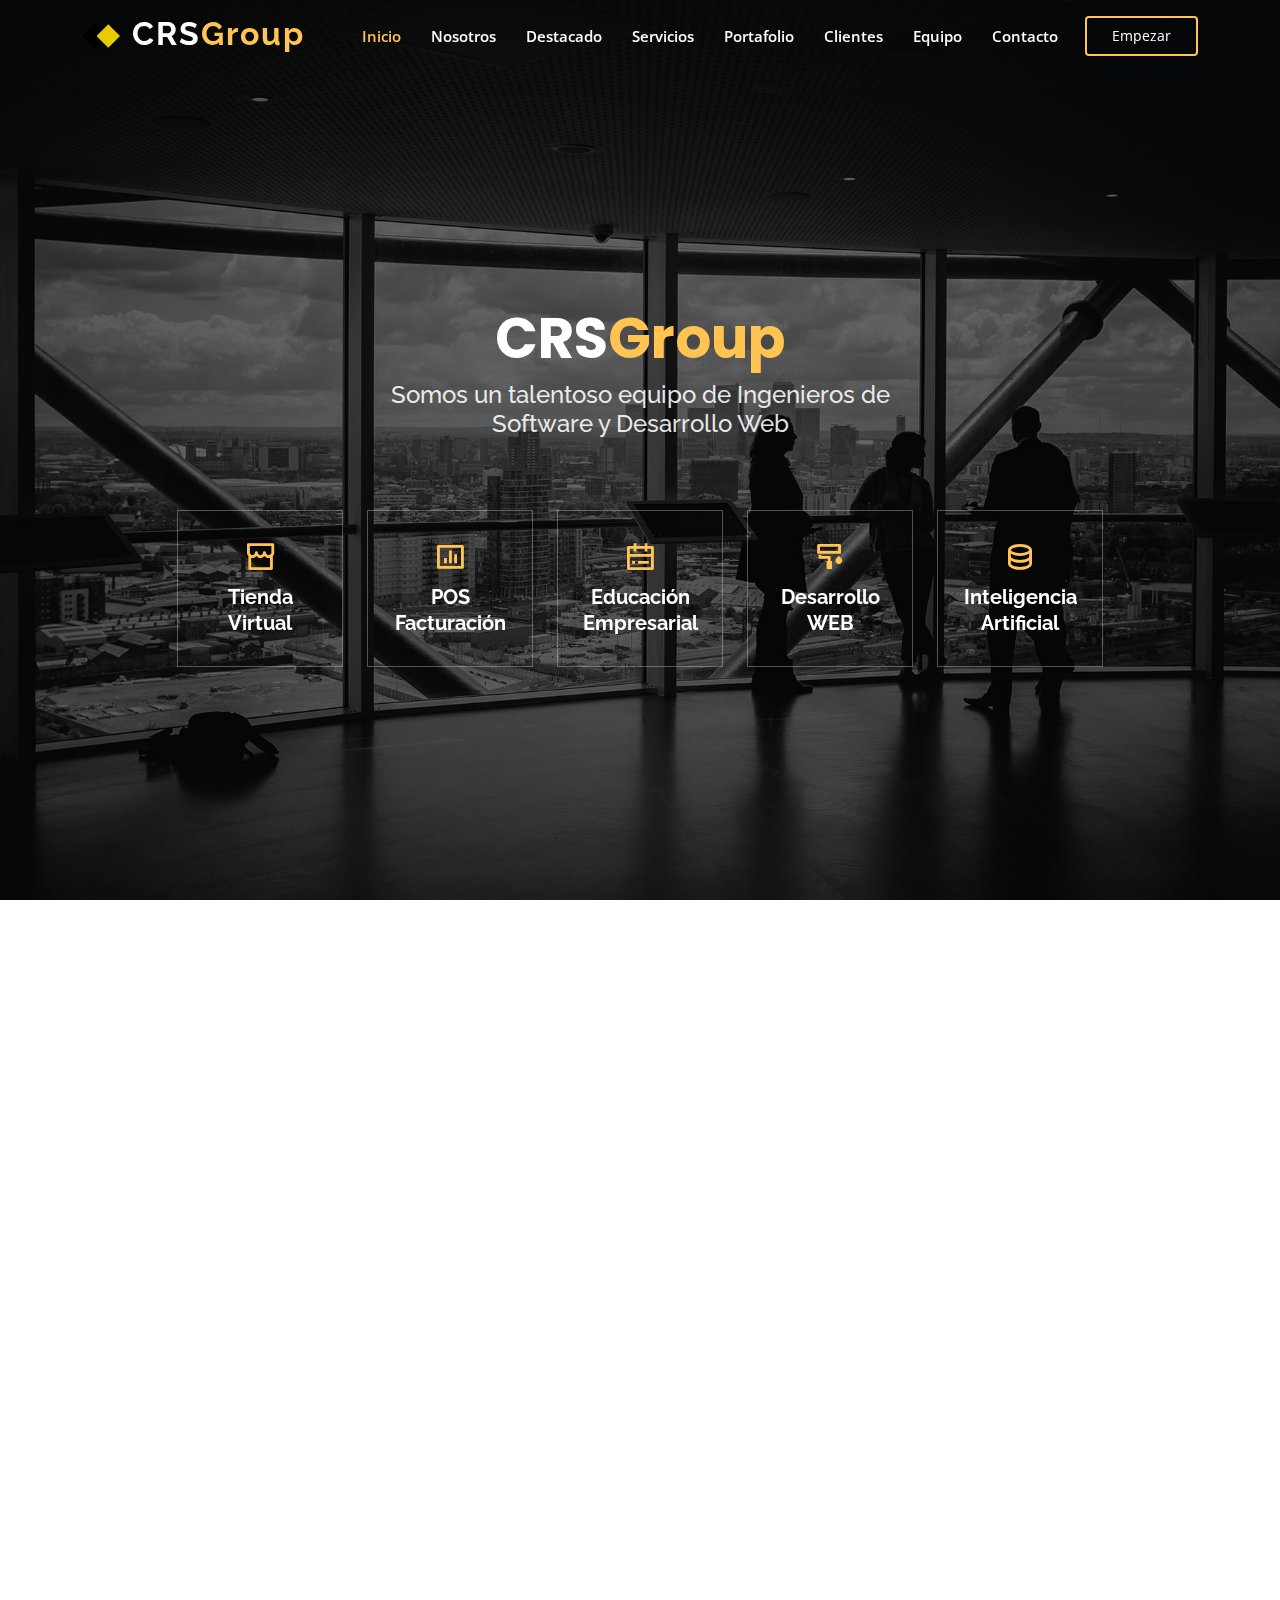
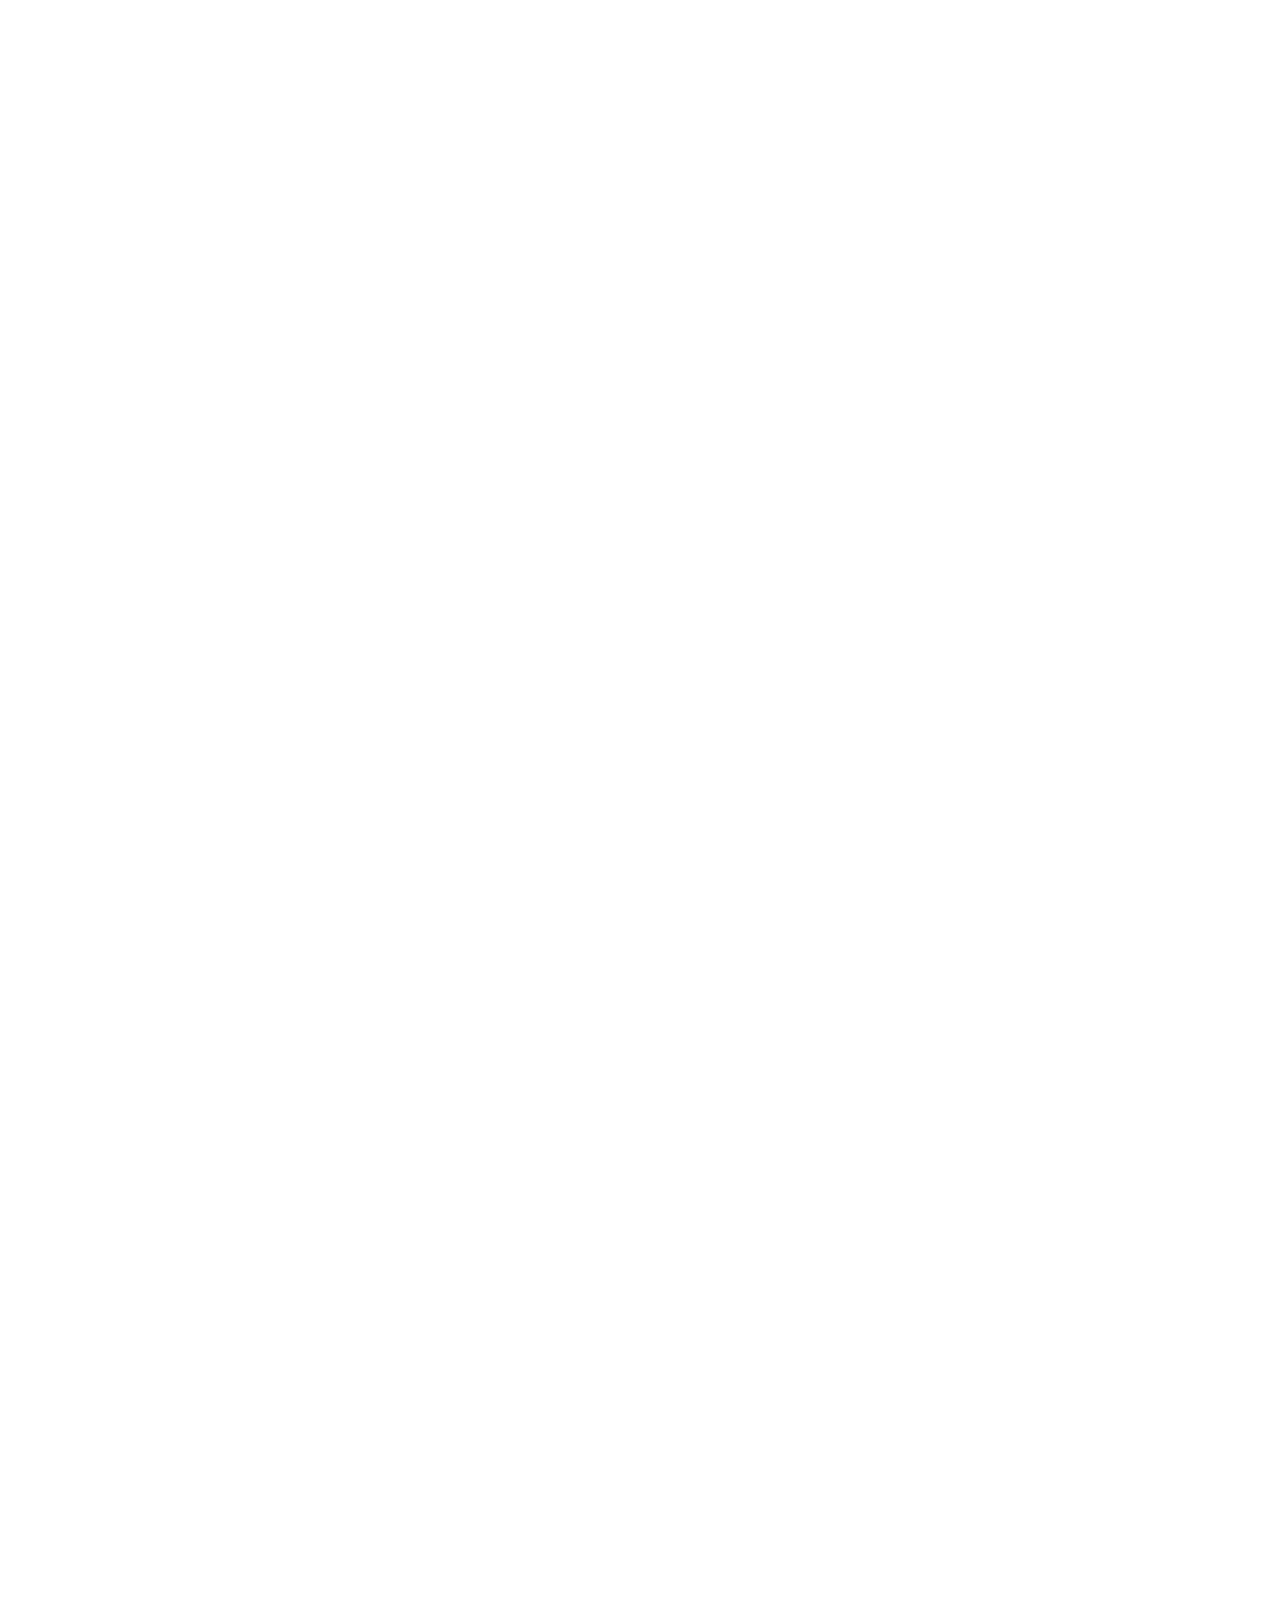
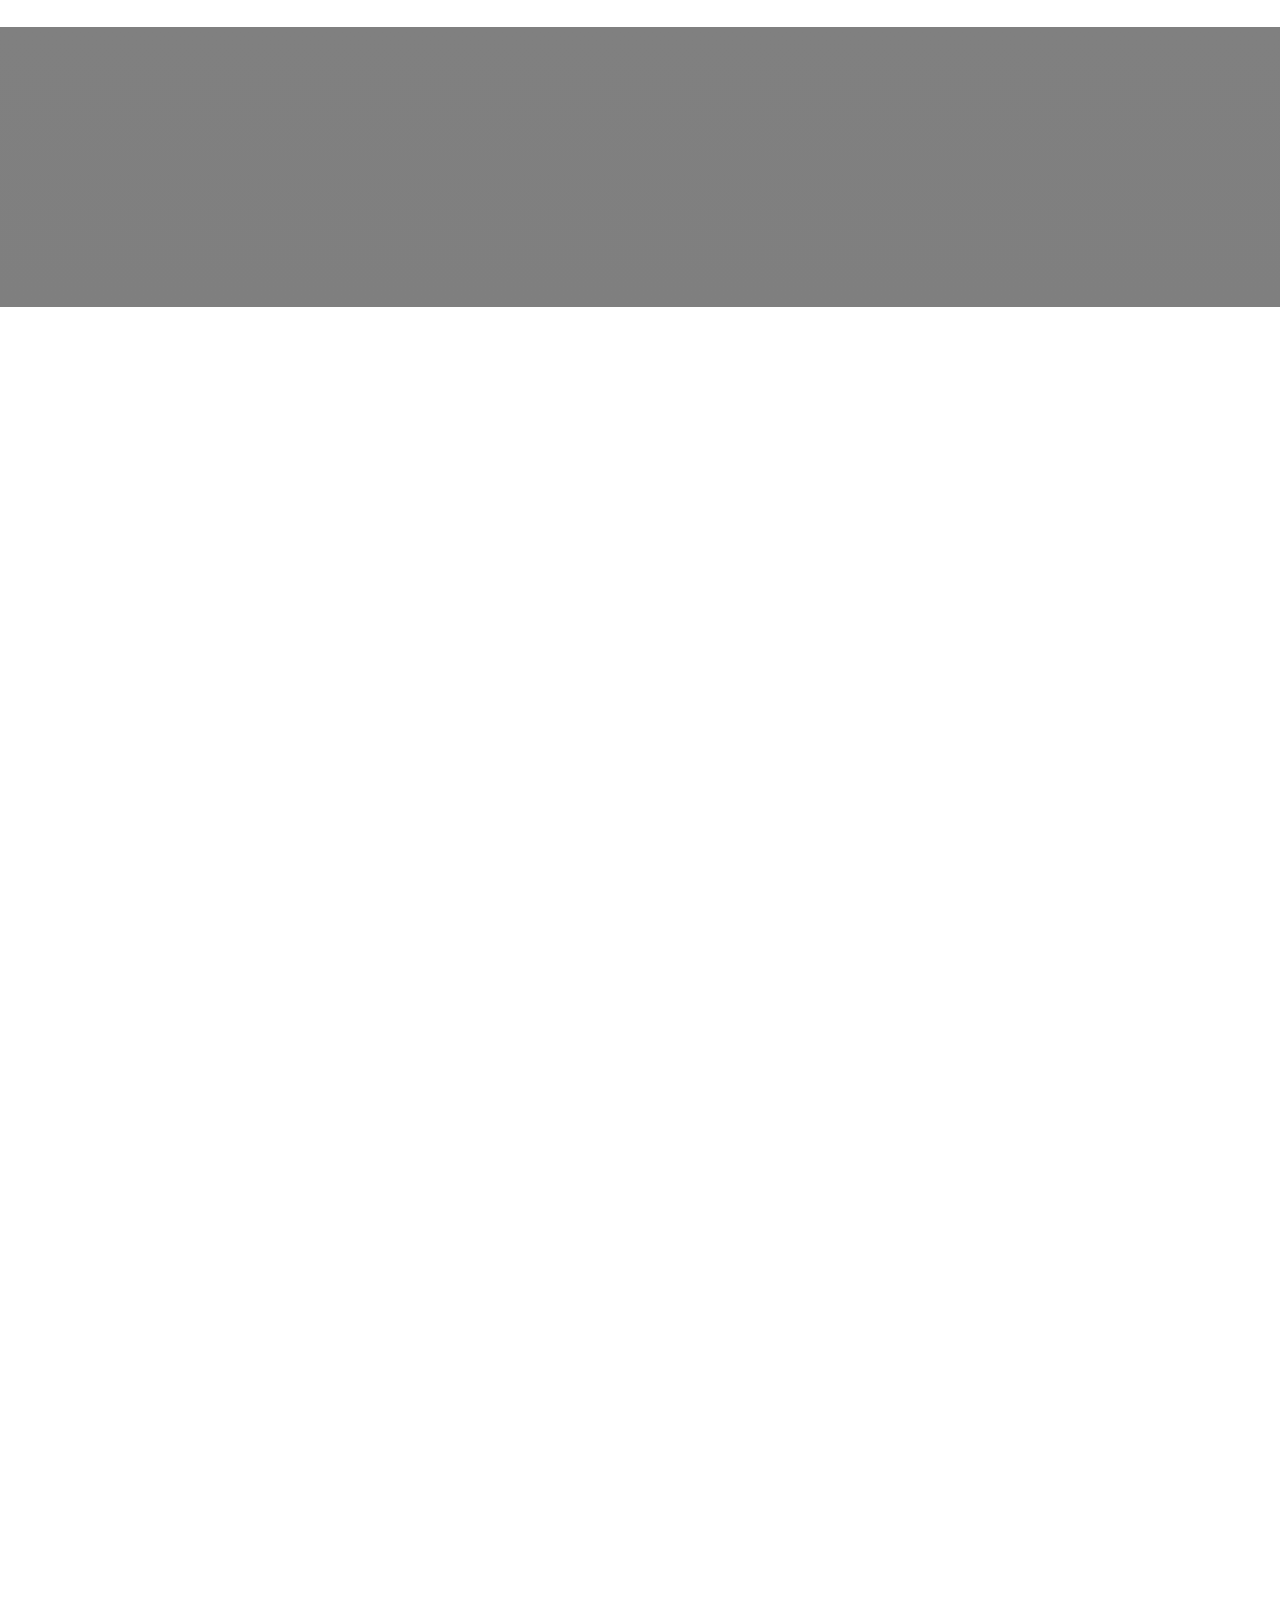
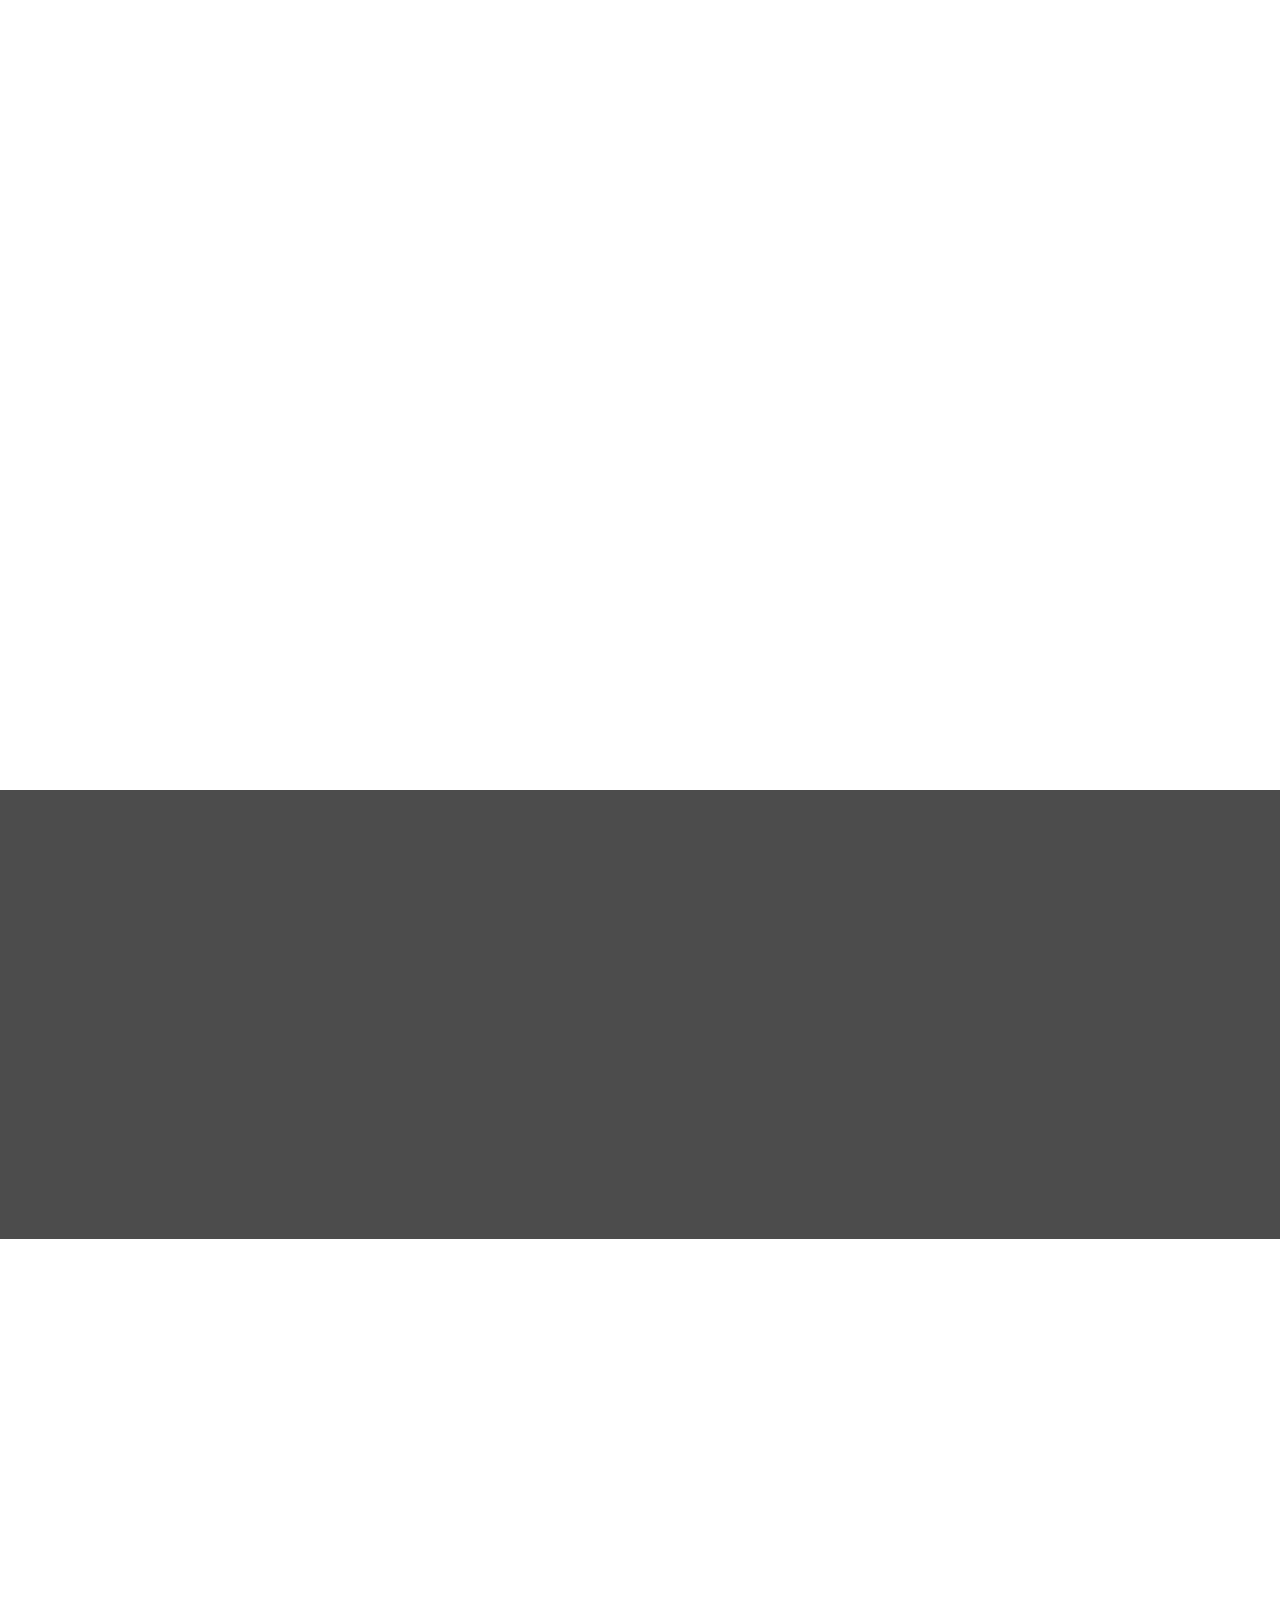
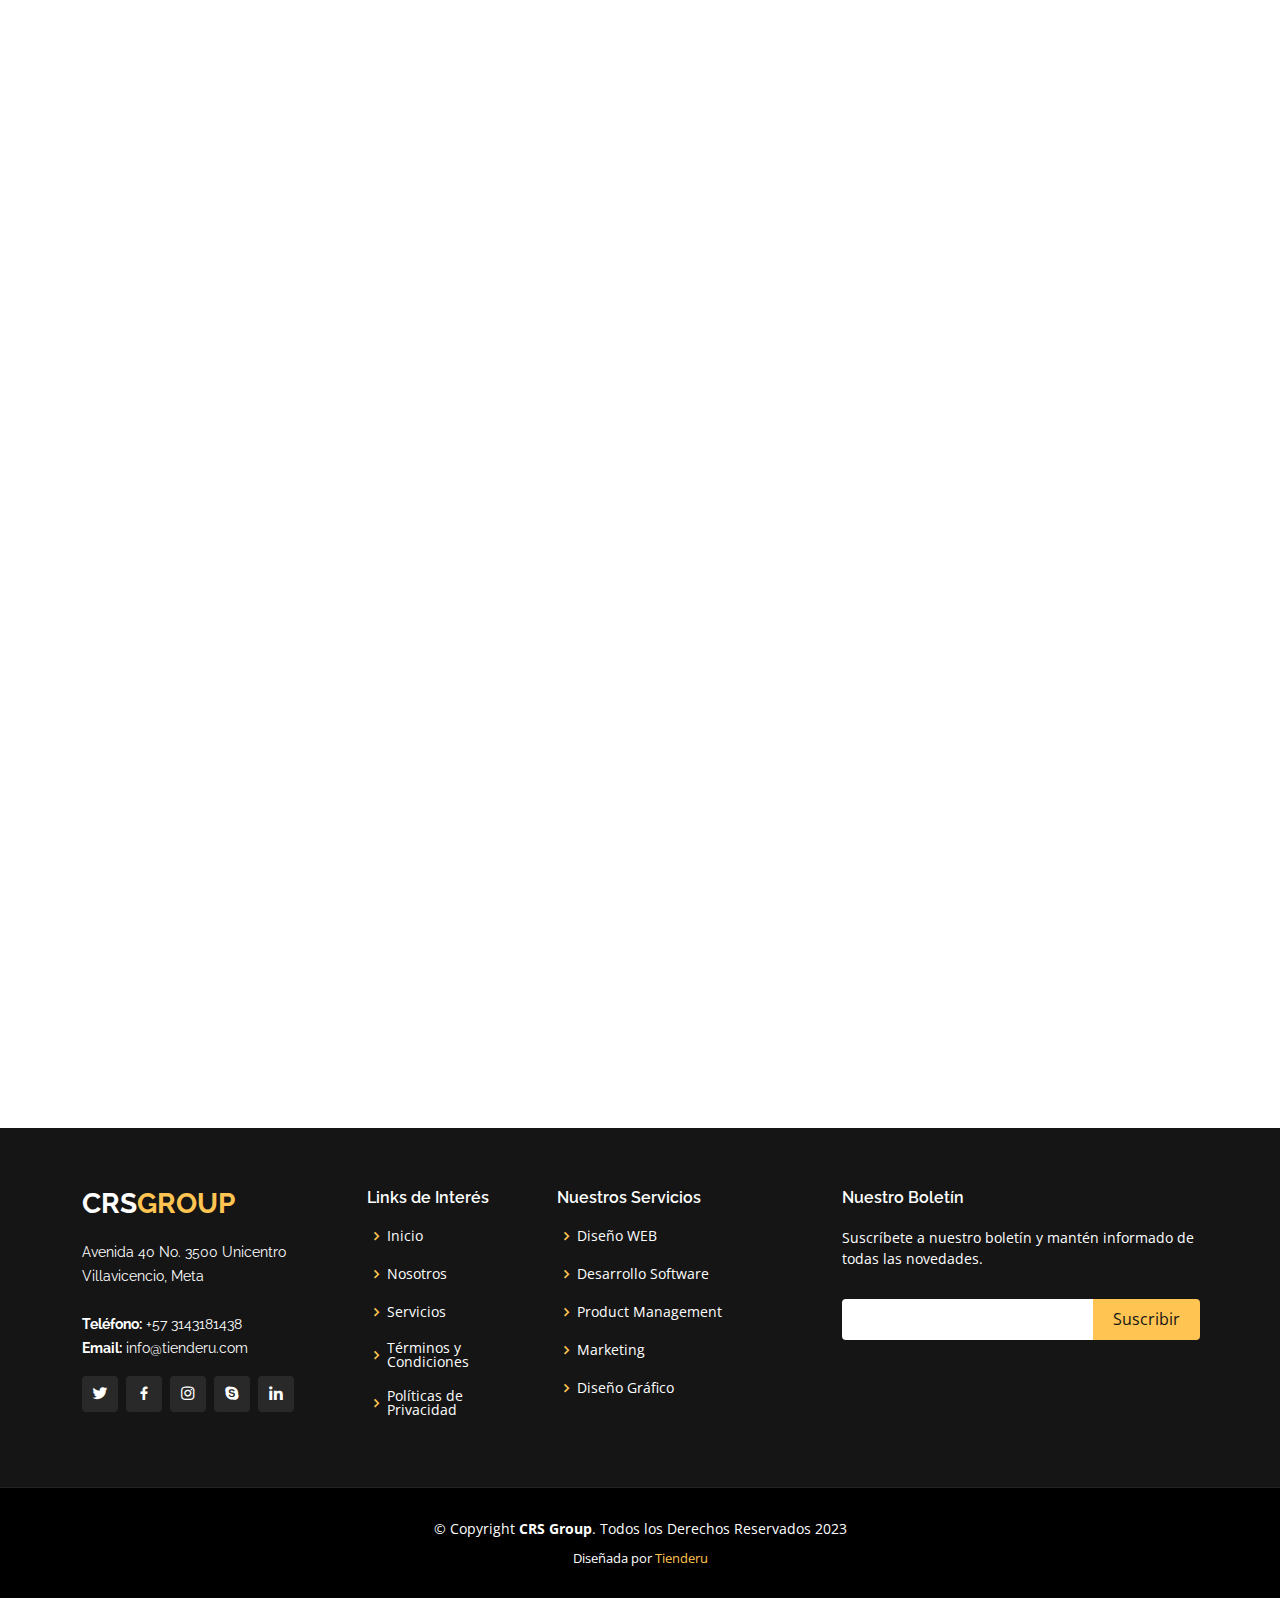
<file: index.html>
<!DOCTYPE html>
<html lang="es">

<head>
  <meta charset="utf-8">
  <meta content="width=device-width, initial-scale=1.0" name="viewport">

  <title>CRS Group - Inicio</title>
  <meta content="" name="description">
  <meta content="" name="keywords">

  <!-- Favicons -->
  <link href="assets/img/faviconCrs.png" rel="icon">
  <link href="assets/img/apple-touch-icon.png" rel="apple-touch-icon">

  <!-- Google Fonts -->
  <link href="https://fonts.googleapis.com/css?family=Open+Sans:300,300i,400,400i,600,600i,700,700i|Raleway:300,300i,400,400i,500,500i,600,600i,700,700i|Poppins:300,300i,400,400i,500,500i,600,600i,700,700i" rel="stylesheet">

  <!-- Vendor CSS Files -->
  <link href="assets/vendor/aos/aos.css" rel="stylesheet">
  <link href="assets/vendor/bootstrap/css/bootstrap.min.css" rel="stylesheet">
  <link href="assets/vendor/bootstrap-icons/bootstrap-icons.css" rel="stylesheet">
  <link href="assets/vendor/boxicons/css/boxicons.min.css" rel="stylesheet">
  <link href="assets/vendor/glightbox/css/glightbox.min.css" rel="stylesheet">
  <link href="assets/vendor/remixicon/remixicon.css" rel="stylesheet">
  <link href="assets/vendor/swiper/swiper-bundle.min.css" rel="stylesheet">

  <!-- Template Main CSS File -->
  <link href="assets/css/style.css" rel="stylesheet">

  <!-- =======================================================
  * Template Name: Gp
  * Updated: Sep 18 2023 with Bootstrap v5.3.2
  * Template URL: https://bootstrapmade.com/gp-free-multipurpose-html-bootstrap-template/
  * Author: BootstrapMade.com
  * License: https://bootstrapmade.com/license/

  ======================================================== -->
</head>

<body>

  <!-- ======= Header ======= -->
  <header id="header" class="fixed-top ">
    <div class="container d-flex align-items-center justify-content-lg-between">

      
      <!-- Uncomment below if you prefer to use an image logo -->
	   <h1 class="logo me-auto me-lg-0"><a href="index.html"><img src="assets/img/faviconCrs.png" alt="" class="img-fluid"> CRS<span class="group">Group</span></a></h1>	
      <nav id="navbar" class="navbar order-last order-lg-0">
        <ul>
          <li><a class="nav-link scrollto active" href="#hero">Inicio</a></li>
          
          
          
          <li><a class="nav-link scrollto" href="#about">Nosotros</a></li>
          <li><a class="nav-link scrollto" href="#features">Destacado</a></li>
          <li><a class="nav-link scrollto" href="#services">Servicios</a></li>
          <li><a class="nav-link scrollto " href="#portfolio">Portafolio</a></li>
          <li><a class="nav-link scrollto" href="#counts">Clientes</a></li>
		  <li><a class="nav-link scrollto" href="#team">Equipo</a></li>

          
          
          <!-- <li class="dropdown"><a href="#about" ><span>Nosotros</span> <i class="bi bi-chevron-down"></i></a>
            <ul>
              <li><a href="#counts">Clientes</a></li>
              <li class="dropdown"><a href="#counts"><span>Proyectos</span> <i class="bi bi-chevron-right"></i></a>
                <ul>
                  <li><a href="#">Proyecto 1</a></li>
                  <li><a href="#">Proyecto 2</a></li>
                  <li><a href="#">Proyecto 3</a></li>
                  <li><a href="#">Proyecto 4</a></li>
                  <li><a href="#">Proyecto 5</a></li>
                </ul>
              </li>
              <li><a href="#counts">Experiencia</a></li>
              <li><a href="#counts">Premios</a></li>
              
            </ul>
          </li> -->
          
          <li><a class="nav-link scrollto" href="#contact">Contacto</a></li>
        </ul>
        <i class="bi bi-list mobile-nav-toggle"></i>
      </nav><!-- .navbar -->

      <a href="#about" class="get-started-btn scrollto">Empezar</a>

    </div>
  </header><!-- End Header -->

  <!-- ======= Hero Section ======= -->
  <section id="hero" class="d-flex align-items-center justify-content-center">
    <div class="container" data-aos="fade-up">

      <div class="row justify-content-center" data-aos="fade-up" data-aos-delay="150">
        <div class="col-xl-6 col-lg-8">
          <h1>CRS<span>Group</span></h1>
          <h2>Somos un talentoso equipo de Ingenieros de Software y Desarrollo Web</h2>
        </div>
      </div>

      <div class="row gy-4 mt-5 justify-content-center" data-aos="zoom-in" data-aos-delay="250">
        <div class="col-xl-2 col-md-4">
          <div class="icon-box">
            <i class="ri-store-line"></i>
            <h3><a href="https://tienderu.com" target= "_blank">Tienda Virtual</a></h3>            
          </div>
        </div>
        <div class="col-xl-2 col-md-4">
          <div class="icon-box">
            <i class="ri-bar-chart-box-line"></i>
            <h3><a href="https://pos.tienderu.com/login" target= "_blank">POS Facturación</a></h3>
          </div>
        </div>
        <div class="col-xl-2 col-md-4">
          <div class="icon-box">
            <i class="ri-calendar-todo-line"></i>
            <h3><a href="https://educol.co/" target= "_blank">Educación Empresarial</a></h3>
          </div>
        </div>
        <div class="col-xl-2 col-md-4">
          <div class="icon-box">
            <i class="ri-paint-brush-line"></i>
            <h3><a href="#" taget= "_blank">Desarrollo WEB</a></h3>
          </div>
        </div>
        <div class="col-xl-2 col-md-4">
          <div class="icon-box">
            <i class="ri-database-2-line"></i>
            <h3><a href="https://bot.educol.club/app/login" target= "_blank">Inteligencia Artificial</a></h3>
          </div>
        </div>
      </div>

    </div>
  </section><!-- End Hero -->

  <main id="main">

    <!-- ======= About Section ======= -->
    <section id="about" class="about">
      <div class="container" data-aos="fade-up">

        <div class="row">
          <div class="col-lg-6 order-1 order-lg-2" data-aos="fade-left" data-aos-delay="100">
            <img src="assets/img/about.jpg" class="img-fluid" alt="">
          </div>
          <div class="col-lg-6 pt-4 pt-lg-0 order-2 order-lg-1 content" data-aos="fade-right" data-aos-delay="100">
            <h3>El Poder de la Innovación y la Excelencia de CRS, hacia el éxito sostenible.</h3>
            <p class="fst-italic">
              En Grupo CRS, creamos soluciones, creamos resultados que impulsan el crecimiento de tu negocio.
            </p>
            <ul>
              <li><i class="ri-check-double-line"></i>Tecnología de Vanguardia: Ofrecemos soluciones tecnológicas de primera clase.</li>
              <li><i class="ri-check-double-line"></i> Educación Transformadora: Creemos en el poder del conocimiento.</li>
              <li><i class="ri-check-double-line"></i> Gestión de Datos Confiable: Tus datos son uno de tus activos más valiosos.</li>
            </ul>
            <p>
             En Grupo CRS, te ayudamos a alcanzar tus objetivos, te ayudamos a superarlos.
            </p>
          </div>
        </div>

      </div>
    </section><!-- End About Section -->

    <!-- ======= Clients Section ======= -->
    <section id="clients" class="clients">
      <div class="container" data-aos="zoom-in">

        <div class="clients-slider swiper">
          <div class="swiper-wrapper align-items-center">
            <div class="swiper-slide"><img src="assets/img/clients/client-1.png" class="img-fluid" alt=""></div>
            <div class="swiper-slide"><img src="assets/img/clients/client-2.png" class="img-fluid" alt=""></div>
            <div class="swiper-slide"><img src="assets/img/clients/client-3.png" class="img-fluid" alt=""></div>
            <div class="swiper-slide"><img src="assets/img/clients/client-4.png" class="img-fluid" alt=""></div>
            <div class="swiper-slide"><img src="assets/img/clients/client-5.png" class="img-fluid" alt=""></div>
            <div class="swiper-slide"><img src="assets/img/clients/client-6.png" class="img-fluid" alt=""></div>
            <div class="swiper-slide"><img src="assets/img/clients/client-7.png" class="img-fluid" alt=""></div>
            <div class="swiper-slide"><img src="assets/img/clients/client-8.png" class="img-fluid" alt=""></div>
          </div>
          <div class="swiper-pagination"></div>
        </div>

      </div>
    </section><!-- End Clients Section -->

    <!-- ======= Features Section ======= -->
    <section id="features" class="features">
      <div class="container" data-aos="fade-up">

        <div class="row">
          <div class="image col-lg-6" style='background-image: url("assets/img/features.jpg");' data-aos="fade-right"></div>
          <div class="col-lg-6" data-aos="fade-left" data-aos-delay="100">
            <div class="icon-box mt-5 mt-lg-0" data-aos="zoom-in" data-aos-delay="150">
              <i class="bx bx-receipt"></i>
              <h4>Venta de Productos en Línea</h4>
              <p>Descubre una amplia gama de productos de calidad, desde electrónica hasta moda, disponibles para comprar en línea con facilidad y comodidad.</p>
            </div>
            <div class="icon-box mt-5" data-aos="zoom-in" data-aos-delay="150">
              <i class="bx bx-cube-alt"></i>
              <h4>Asesoramiento y Soporte al Cliente</h4>
              <p>Nuestro equipo de expertos está siempre disponible para proporcionar asesoramiento y soporte personalizado, para que tengas una experiencia sin problemas con nuestros servicios.</p>
            </div>
            <div class="icon-box mt-5" data-aos="zoom-in" data-aos-delay="150">
              <i class="bx bx-images"></i>
              <h4>Desarrollo Web Personalizado</h4>
              <p>Obtén un sitio web a medida para tu negocio con nuestras soluciones de desarrollo web personalizado, diseñadas para impulsar tu presencia en línea.</p>
            </div>
            <div class="icon-box mt-5" data-aos="zoom-in" data-aos-delay="150">
              <i class="bx bx-shield"></i>
              <h4>Compra Segura en Línea</h4>
              <p>Implementamos medidas de seguridad de vanguardia para garantizar transacciones seguras y proteger tu información personal.</p>
            </div>
          </div>
        </div>

      </div>
    </section><!-- End Features Section -->

    <!-- ======= Services Section ======= -->
    <section id="services" class="services">
      <div class="container" data-aos="fade-up">

        <div class="section-title">
          <h2>Servicios</h2>
          <p>Nuestros Servicios</p>
        </div>

        <div class="row">
          <div class="col-lg-4 col-md-6 d-flex align-items-stretch" data-aos="zoom-in" data-aos-delay="100">
            <div class="icon-box">
              <div class="icon"><i class="bx bxl-dribbble"></i></div>
              <h4><a href="">Apps Móviles</a></h4>
              <p>Creación de aplicaciones móviles personalizadas para impulsar la presencia de tu negocio en dispositivos móviles.</p>
            </div>
          </div>

          <div class="col-lg-4 col-md-6 d-flex align-items-stretch mt-4 mt-md-0" data-aos="zoom-in" data-aos-delay="200">
            <div class="icon-box">
              <div class="icon"><i class="bx bx-file"></i></div>
              <h4><a href="">Análisis de Datos</a></h4>
              <p>Interpretación y análisis de datos para tomar decisiones informadas y estratégicas en tu negocio.</p>
            </div>
          </div>

          <div class="col-lg-4 col-md-6 d-flex align-items-stretch mt-4 mt-lg-0" data-aos="zoom-in" data-aos-delay="300">
            <div class="icon-box">
              <div class="icon"><i class="bx bx-tachometer"></i></div>
              <h4><a href="">Optimización SEO</a></h4>
              <p>Mejora de la visibilidad de tu sitio web en los motores de búsqueda para atraer más tráfico orgánico.</p>
            </div>
          </div>

          <div class="col-lg-4 col-md-6 d-flex align-items-stretch mt-4" data-aos="zoom-in" data-aos-delay="100">
            <div class="icon-box">
              <div class="icon"><i class="bx bx-world"></i></div>
              <h4><a href="">Redes Sociales</a></h4>
              <p>Administración profesional de tus perfiles en redes sociales para aumentar la interacción y el compromiso con tu audiencia.</p>
            </div>
          </div>

          <div class="col-lg-4 col-md-6 d-flex align-items-stretch mt-4" data-aos="zoom-in" data-aos-delay="200">
            <div class="icon-box">
              <div class="icon"><i class="bx bx-slideshow"></i></div>
              <h4><a href="">Educación en Línea</a></h4>
              <p>Plataforma de educación en línea con cursos y recursos educativos para desarrollar nuevas habilidades y conocimientos.</p>
            </div>
          </div>

          <div class="col-lg-4 col-md-6 d-flex align-items-stretch mt-4" data-aos="zoom-in" data-aos-delay="300">
            <div class="icon-box">
              <div class="icon"><i class="bx bx-arch"></i></div>
              <h4><a href="">Tiendas Virtuales</a></h4>
              <p>Diseño y desarrollo de tiendas en línea atractivas y funcionales para mejorar la experiencia de compra de tus clientes.</p>
            </div>
          </div>

        </div>

      </div>
    </section><!-- End Services Section -->

    <!-- ======= Cta Section ======= -->
    <section id="cta" class="cta">
      <div class="container" data-aos="zoom-in">

        <div class="text-center">
          <h3>¿Necesitas orientación o asesoramiento personalizado?</h3>
          <p> Estamos aquí para ayudarte. Nuestro equipo de asesores altamente calificados está listo para responder tus preguntas, brindarte información detallada y ayudarte a tomar decisiones informadas. ¡No dudes en contactarnos para obtener la asistencia que necesitas!</p>
          <a class="cta-btn" href="#">Consultar Asesor</a>
        </div>

      </div>
    </section><!-- End Cta Section -->

    <!-- ======= Portfolio Section ======= -->
    <section id="portfolio" class="portfolio">
      <div class="container" data-aos="fade-up">

        <div class="section-title">
          <h2>Portafolio</h2>
          <p>Nuestro Portafolio</p>
        </div>

        <div class="row" data-aos="fade-up" data-aos-delay="100">
          <div class="col-lg-12 d-flex justify-content-center">
            <ul id="portfolio-flters">
              <li data-filter="*" class="filter-active">Todo</li>
              <li data-filter=".filter-app">App</li>
              <li data-filter=".filter-card">Educación</li>
              <li data-filter=".filter-web">Web</li>
            </ul>
          </div>
        </div>

        <div class="row portfolio-container" data-aos="fade-up" data-aos-delay="200">

          <div class="col-lg-4 col-md-6 portfolio-item filter-app">
            <div class="portfolio-wrap">
              <img src="assets/img/portfolio/portfolio-1.jpg" class="img-fluid" alt="">
              <div class="portfolio-info">
                <h4>App 1</h4>
                <p>App</p>
                <div class="portfolio-links">
                  <a href="assets/img/portfolio/portfolio-1.jpg" data-gallery="portfolioGallery" class="portfolio-lightbox" title="App 1"><i class="bx bx-plus"></i></a>
                  <a href="portfolio-details.html" title="More Details"><i class="bx bx-link"></i></a>
                </div>
              </div>
            </div>
          </div>

          <div class="col-lg-4 col-md-6 portfolio-item filter-web">
            <div class="portfolio-wrap">
              <img src="assets/img/portfolio/portfolio-2.jpg" class="img-fluid" alt="">
              <div class="portfolio-info">
                <h4>Web 3</h4>
                <p>Web</p>
                <div class="portfolio-links">
                  <a href="assets/img/portfolio/portfolio-2.jpg" data-gallery="portfolioGallery" class="portfolio-lightbox" title="Web 3"><i class="bx bx-plus"></i></a>
                  <a href="portfolio-details.html" title="More Details"><i class="bx bx-link"></i></a>
                </div>
              </div>
            </div>
          </div>

          <div class="col-lg-4 col-md-6 portfolio-item filter-app">
            <div class="portfolio-wrap">
              <img src="assets/img/portfolio/portfolio-3.jpg" class="img-fluid" alt="">
              <div class="portfolio-info">
                <h4>App 2</h4>
                <p>App</p>
                <div class="portfolio-links">
                  <a href="assets/img/portfolio/portfolio-3.jpg" data-gallery="portfolioGallery" class="portfolio-lightbox" title="App 2"><i class="bx bx-plus"></i></a>
                  <a href="portfolio-details.html" title="More Details"><i class="bx bx-link"></i></a>
                </div>
              </div>
            </div>
          </div>

          <div class="col-lg-4 col-md-6 portfolio-item filter-card">
            <div class="portfolio-wrap">
              <img src="assets/img/portfolio/portfolio-4.jpg" class="img-fluid" alt="">
              <div class="portfolio-info">
                <h4>Card 2</h4>
                <p>Card</p>
                <div class="portfolio-links">
                  <a href="assets/img/portfolio/portfolio-4.jpg" data-gallery="portfolioGallery" class="portfolio-lightbox" title="Card 2"><i class="bx bx-plus"></i></a>
                  <a href="portfolio-details.html" title="More Details"><i class="bx bx-link"></i></a>
                </div>
              </div>
            </div>
          </div>

          <div class="col-lg-4 col-md-6 portfolio-item filter-web">
            <div class="portfolio-wrap">
              <img src="assets/img/portfolio/portfolio-5.jpg" class="img-fluid" alt="">
              <div class="portfolio-info">
                <h4>Web 2</h4>
                <p>Web</p>
                <div class="portfolio-links">
                  <a href="assets/img/portfolio/portfolio-5.jpg" data-gallery="portfolioGallery" class="portfolio-lightbox" title="Web 2"><i class="bx bx-plus"></i></a>
                  <a href="portfolio-details.html" title="More Details"><i class="bx bx-link"></i></a>
                </div>
              </div>
            </div>
          </div>

          <div class="col-lg-4 col-md-6 portfolio-item filter-app">
            <div class="portfolio-wrap">
              <img src="assets/img/portfolio/portfolio-6.jpg" class="img-fluid" alt="">
              <div class="portfolio-info">
                <h4>App 3</h4>
                <p>App</p>
                <div class="portfolio-links">
                  <a href="assets/img/portfolio/portfolio-6.jpg" data-gallery="portfolioGallery" class="portfolio-lightbox" title="App 3"><i class="bx bx-plus"></i></a>
                  <a href="portfolio-details.html" title="More Details"><i class="bx bx-link"></i></a>
                </div>
              </div>
            </div>
          </div>

          <div class="col-lg-4 col-md-6 portfolio-item filter-card">
            <div class="portfolio-wrap">
              <img src="assets/img/portfolio/portfolio-7.jpg" class="img-fluid" alt="">
              <div class="portfolio-info">
                <h4>Card 1</h4>
                <p>Card</p>
                <div class="portfolio-links">
                  <a href="assets/img/portfolio/portfolio-7.jpg" data-gallery="portfolioGallery" class="portfolio-lightbox" title="Card 1"><i class="bx bx-plus"></i></a>
                  <a href="portfolio-details.html" title="More Details"><i class="bx bx-link"></i></a>
                </div>
              </div>
            </div>
          </div>

          <div class="col-lg-4 col-md-6 portfolio-item filter-card">
            <div class="portfolio-wrap">
              <img src="assets/img/portfolio/portfolio-8.jpg" class="img-fluid" alt="">
              <div class="portfolio-info">
                <h4>Card 3</h4>
                <p>Card</p>
                <div class="portfolio-links">
                  <a href="assets/img/portfolio/portfolio-8.jpg" data-gallery="portfolioGallery" class="portfolio-lightbox" title="Card 3"><i class="bx bx-plus"></i></a>
                  <a href="portfolio-details.html" title="More Details"><i class="bx bx-link"></i></a>
                </div>
              </div>
            </div>
          </div>

          <div class="col-lg-4 col-md-6 portfolio-item filter-web">
            <div class="portfolio-wrap">
              <img src="assets/img/portfolio/portfolio-9.jpg" class="img-fluid" alt="">
              <div class="portfolio-info">
                <h4>Web 3</h4>
                <p>Web</p>
                <div class="portfolio-links">
                  <a href="assets/img/portfolio/portfolio-9.jpg" data-gallery="portfolioGallery" class="portfolio-lightbox" title="Web 3"><i class="bx bx-plus"></i></a>
                  <a href="portfolio-details.html" title="More Details"><i class="bx bx-link"></i></a>
                </div>
              </div>
            </div>
          </div>

        </div>

      </div>
    </section><!-- End Portfolio Section -->

    <!-- ======= Counts Section ======= -->
    <section id="counts" class="counts">
      <div class="container" data-aos="fade-up">

        <div class="row no-gutters">
          <div class="image col-xl-5 d-flex align-items-stretch justify-content-center justify-content-lg-start" data-aos="fade-right" data-aos-delay="100"></div>
          <div class="col-xl-7 ps-4 ps-lg-5 pe-4 pe-lg-1 d-flex align-items-stretch" data-aos="fade-left" data-aos-delay="100">
            <div class="content d-flex flex-column justify-content-center">
              <h3>Éxito en Acción: Clientes Felices, Experiencia y Premios</h3>
              <p>
                Descubre el éxito a través de nuestra experiencia probada y la satisfacción de nuestros clientes. Ganadores de premios, estamos listos para superar tus expectativas.
              </p>
              <div class="row">
                <div class="col-md-6 d-md-flex align-items-md-stretch">
                  <div class="count-box">
                    <i class="bi bi-emoji-smile"></i>
                    <span data-purecounter-start="0" data-purecounter-end="65" data-purecounter-duration="2" class="purecounter"></span>
                    <p><strong>Clientes Felices:</strong> En CRS, tu satisfacción es nuestra prioridad. Nos alegra verte sonreír. Gracias por elegirnos.</p>
                  </div>
                </div>

                <div class="col-md-6 d-md-flex align-items-md-stretch">
                  <div class="count-box">
                    <i class="bi bi-journal-richtext"></i>
                    <span data-purecounter-start="0" data-purecounter-end="85" data-purecounter-duration="2" class="purecounter"></span>
                    <p><strong>Proyectos:</strong> Nuestros proyectos hablan por sí mismos. Cada uno es un logro que nos impulsa a seguir superando expectativas.</p>
                  </div>
                </div>

                <div class="col-md-6 d-md-flex align-items-md-stretch">
                  <div class="count-box">
                    <i class="bi bi-clock"></i>
                    <span data-purecounter-start="0" data-purecounter-end="35" data-purecounter-duration="4" class="purecounter"></span>
                    <p><strong>Años de Experiencia:</strong> Con 15 años de experiencia, somos expertos en lo que hacemos. Confía en nosotros para obtener resultados excepcionales.</p>
                  </div>
                </div>

                <div class="col-md-6 d-md-flex align-items-md-stretch">
                  <div class="count-box">
                    <i class="bi bi-award"></i>
                    <span data-purecounter-start="0" data-purecounter-end="20" data-purecounter-duration="4" class="purecounter"></span>
                    <p><strong>Premios:</strong> Los premios son un reflejo de nuestro compromiso con la excelencia. Gracias por ser parte de nuestro éxito.</p>
                  </div>
                </div>
              </div>
            </div><!-- End .content-->
          </div>
        </div>

      </div>
    </section><!-- End Counts Section -->

    <!-- ======= Testimonials Section ======= -->
    <section id="testimonials" class="testimonials">
      <div class="container" data-aos="zoom-in">

        <div class="testimonials-slider swiper" data-aos="fade-up" data-aos-delay="100">
          <div class="swiper-wrapper">

            <div class="swiper-slide">
              <div class="testimonial-item">
                <img src="assets/img/testimonials/testimonials-1.jpg" class="testimonial-img" alt="">
                <h3>Chris Valbuena</h3>
                <h4>Ceo &amp; Fundador</h4>
                <p>
                  <i class="bx bxs-quote-alt-left quote-icon-left"></i>
                  En CRS Group, la satisfacción del cliente no es solo nuestro objetivo, es nuestro compromiso inquebrantable. Cada día trabajamos incansablemente para convertir tus necesidades en sonrisas de satisfacción.
                  <i class="bx bxs-quote-alt-right quote-icon-right"></i>
                </p>
              </div>
            </div><!-- End testimonial item -->

            <div class="swiper-slide">
              <div class="testimonial-item">
                <img src="assets/img/testimonials/testimonials-2.jpg" class="testimonial-img" alt="">
                <h3>Anyela Rojas</h3>
                <h4>Diseñadora</h4>
                <p>
                  <i class="bx bxs-quote-alt-left quote-icon-left"></i>
                  La experiencia acumulada a lo largo de los años es el cimiento sólido sobre el cual construimos resultados excepcionales. Confía en nosotros para guiar tu camino hacia el éxito, basándonos en décadas de conocimiento y logros comprobados.
                  <i class="bx bxs-quote-alt-right quote-icon-right"></i>
                </p>
              </div>
            </div><!-- End testimonial item -->

            <div class="swiper-slide">
              <div class="testimonial-item">
                <img src="assets/img/testimonials/testimonials-3.jpg" class="testimonial-img" alt="">
                <h3>Danna Lara</h3>
                <h4>Manager Store</h4>
                <p>
                  <i class="bx bxs-quote-alt-left quote-icon-left"></i>
                  En CRS Group, no vemos desafíos, vemos oportunidades. Cada proyecto es una oportunidad para demostrar nuestra excelencia, superar expectativas y convertir tus metas en logros tangibles.
                  <i class="bx bxs-quote-alt-right quote-icon-right"></i>
                </p>
              </div>
            </div><!-- End testimonial item -->

            <div class="swiper-slide">
              <div class="testimonial-item">
                <img src="assets/img/testimonials/testimonials-4.jpg" class="testimonial-img" alt="">
                <h3>Santiago Hernández</h3>
                <h4>Freelancer</h4>
                <p>
                  <i class="bx bxs-quote-alt-left quote-icon-left"></i>
                  Nuestros premios y reconocimientos son el testimonio visible de nuestro compromiso incansable con la calidad y la innovación. Cada galardón refuerza nuestra determinación de brindarte servicios superiores en cada interacción.
                  <i class="bx bxs-quote-alt-right quote-icon-right"></i>
                </p>
              </div>
            </div><!-- End testimonial item -->

            <div class="swiper-slide">
              <div class="testimonial-item">
                <img src="assets/img/testimonials/testimonials-5.jpg" class="testimonial-img" alt="">
                <h3>Daniel Losada</h3>
                <h4>Entrepreneur</h4>
                <p>
                  <i class="bx bxs-quote-alt-left quote-icon-left"></i>
                  En el competitivo mundo de los negocios, [Nombre de tu Empresa] destaca como el estándar de confianza, eficiencia y resultados excepcionales. Permítenos ser tu socio estratégico y juntos alcanzaremos nuevas alturas de éxito empresarial.
                  <i class="bx bxs-quote-alt-right quote-icon-right"></i>
                </p>
              </div>
            </div><!-- End testimonial item -->
          </div>
          <div class="swiper-pagination"></div>
        </div>

      </div>
    </section><!-- End Testimonials Section -->

    <!-- ======= Team Section ======= -->
    <section id="team" class="team">
      <div class="container" data-aos="fade-up">

        <div class="section-title">
          <h2>Equipo</h2>
          <p>Nuestro Equipo</p>
        </div>

        <div class="row">

          <div class="col-lg-3 col-md-6 d-flex align-items-stretch">
            <div class="member" data-aos="fade-up" data-aos-delay="100">
              <div class="member-img">
                <img src="assets/img/team/team-1.jpg" class="img-fluid" alt="">
                <div class="social">
                  <a href=""><i class="bi bi-twitter"></i></a>
                  <a href=""><i class="bi bi-facebook"></i></a>
                  <a href=""><i class="bi bi-instagram"></i></a>
                  <a href=""><i class="bi bi-linkedin"></i></a>
                </div>
              </div>
              <div class="member-info">
                <h4>Germán Acosta</h4>
                <span>Ejecutivo de Oficina</span>
              </div>
            </div>
          </div>

          <div class="col-lg-3 col-md-6 d-flex align-items-stretch">
            <div class="member" data-aos="fade-up" data-aos-delay="200">
              <div class="member-img">
                <img src="assets/img/team/team-2.jpg" class="img-fluid" alt="">
                <div class="social">
                  <a href=""><i class="bi bi-twitter"></i></a>
                  <a href=""><i class="bi bi-facebook"></i></a>
                  <a href=""><i class="bi bi-instagram"></i></a>
                  <a href=""><i class="bi bi-linkedin"></i></a>
                </div>
              </div>
              <div class="member-info">
                <h4>Soreni Arbelaez</h4>
                <span>Administradora</span>
              </div>
            </div>
          </div>

          <div class="col-lg-3 col-md-6 d-flex align-items-stretch">
            <div class="member" data-aos="fade-up" data-aos-delay="300">
              <div class="member-img">
                <img src="assets/img/team/team-3.jpg" class="img-fluid" alt="">
                <div class="social">
                  <a href=""><i class="bi bi-twitter"></i></a>
                  <a href=""><i class="bi bi-facebook"></i></a>
                  <a href=""><i class="bi bi-instagram"></i></a>
                  <a href=""><i class="bi bi-linkedin"></i></a>
                </div>
              </div>
              <div class="member-info">
                <h4>Pedro Santofimio</h4>
                <span>CTO</span>
              </div>
            </div>
          </div>

          <div class="col-lg-3 col-md-6 d-flex align-items-stretch">
            <div class="member" data-aos="fade-up" data-aos-delay="400">
              <div class="member-img">
                <img src="assets/img/team/team-4.jpg" class="img-fluid" alt="">
                <div class="social">
                  <a href=""><i class="bi bi-twitter"></i></a>
                  <a href=""><i class="bi bi-facebook"></i></a>
                  <a href=""><i class="bi bi-instagram"></i></a>
                  <a href=""><i class="bi bi-linkedin"></i></a>
                </div>
              </div>
              <div class="member-info">
                <h4>Ana María Suárez</h4>
                <span>Jefe de Cuenta</span>
              </div>
            </div>
          </div>

        </div>

      </div>
    </section><!-- End Team Section -->

    <!-- ======= Contact Section ======= -->
    <section id="contact" class="contact">
      <div class="container" data-aos="fade-up">

        <div class="section-title">
          <h2>Contacto</h2>
          <p>Contáctenos</p>
        </div>

        <div>
          <iframe style="border:0; width: 100%; height: 270px;" src="https://www.google.com/maps/embed?pb=!1m14!1m8!1m3!1d15917.605460303297!2d-73.6343408!3d4.1411981!3m2!1i1024!2i768!4f13.1!3m3!1m2!1s0x8e3e2d634b1d937f%3A0x1d7b30113ab1b232!2sTienderu!5e0!3m2!1ses!2sco!4v1697316471848!5m2!1ses!2sco" frameborder="0" allowfullscreen></iframe>
        </div>

        <div class="row mt-5">

          <div class="col-lg-4">
            <div class="info">
              <div class="address">
                <i class="bi bi-geo-alt"></i>
                <h4>Dirección:</h4>
                <p>Av. 40 35-00, Villavicencio, Meta</p>
              </div>

              <div class="email">
                <i class="bi bi-envelope"></i>
                <h4>Email:</h4>
                <p>info@tienderu.com</p>
              </div>

              <div class="phone">
                <i class="bi bi-phone"></i>
                <h4>Teléfono:</h4>
                <p>+57 3143181438</p>
              </div>

            </div>

          </div>

          <div class="col-lg-8 mt-5 mt-lg-0">

            <form action="forms/contact.php" method="post" role="form" class="php-email-form">
              <div class="row">
                <div class="col-md-6 form-group">
                  <input type="text" name="name" class="form-control" id="name" placeholder="Nombre" required>
                </div>
                <div class="col-md-6 form-group mt-3 mt-md-0">
                  <input type="email" class="form-control" name="email" id="email" placeholder="Email" required>
                </div>
              </div>
              <div class="form-group mt-3">
                <input type="text" class="form-control" name="subject" id="subject" placeholder="Asunto" required>
              </div>
              <div class="form-group mt-3">
                <textarea class="form-control" name="message" rows="5" placeholder="Mensaje" required></textarea>
              </div>
              <div class="my-3">
                <div class="loading">Cargando</div>
                <div class="error-message"></div>
                <div class="sent-message">Su mensaje ha sido enviado con éxito. Gracias!</div>
              </div>
              <div class="text-center"><button type="submit">Enviar Mensaje</button></div>
            </form>

          </div>

        </div>

      </div>
    </section><!-- End Contact Section -->

  </main><!-- End #main -->

  <!-- ======= Footer ======= -->
  <footer id="footer">
    <div class="footer-top">
      <div class="container">
        <div class="row">

          <div class="col-lg-3 col-md-6">
            <div class="footer-info">
              <h3>CRS<span>Group</span></h3>
              <p>
                Avenida 40 No. 3500 Unicentro <br>
                Villavicencio, Meta<br><br>
                <strong>Teléfono:</strong> +57 3143181438<br>
                <strong>Email:</strong> info@tienderu.com<br>
              </p>
              <div class="social-links mt-3">
                <a href="#" class="twitter"><i class="bx bxl-twitter"></i></a>
                <a href="#" class="facebook"><i class="bx bxl-facebook"></i></a>
                <a href="#" class="instagram"><i class="bx bxl-instagram"></i></a>
                <a href="#" class="google-plus"><i class="bx bxl-skype"></i></a>
                <a href="#" class="linkedin"><i class="bx bxl-linkedin"></i></a>
              </div>
            </div>
          </div>

          <div class="col-lg-2 col-md-6 footer-links">
            <h4>Links de Interés</h4>
            <ul>
              <li><i class="bx bx-chevron-right"></i> <a href="#">Inicio</a></li>
              <li><i class="bx bx-chevron-right"></i> <a href="#">Nosotros</a></li>
              <li><i class="bx bx-chevron-right"></i> <a href="#">Servicios</a></li>
              <li><i class="bx bx-chevron-right"></i> <a href="#">Términos y Condiciones</a></li>
              <li><i class="bx bx-chevron-right"></i> <a href="#">Políticas de Privacidad</a></li>
            </ul>
          </div>

          <div class="col-lg-3 col-md-6 footer-links">
            <h4>Nuestros Servicios</h4>
            <ul>
              <li><i class="bx bx-chevron-right"></i> <a href="#">Diseño WEB</a></li>
              <li><i class="bx bx-chevron-right"></i> <a href="#">Desarrollo Software</a></li>
              <li><i class="bx bx-chevron-right"></i> <a href="#">Product Management</a></li>
              <li><i class="bx bx-chevron-right"></i> <a href="#">Marketing</a></li>
              <li><i class="bx bx-chevron-right"></i> <a href="#">Diseño Gráfico</a></li>
            </ul>
          </div>

          <div class="col-lg-4 col-md-6 footer-newsletter">
            <h4>Nuestro Boletín</h4>
            <p>Suscríbete a nuestro boletín y mantén informado de todas las novedades.</p>
            <form action="" method="post">
              <input type="email" name="email"><input type="submit" value="Suscribir">
            </form>

          </div>

        </div>
      </div>
    </div>

    <div class="container">
      <div class="copyright">
        &copy; Copyright <strong><span>CRS Group</span></strong>. Todos los Derechos Reservados 2023
      </div>
      <div class="credits">
        <!-- All the links in the footer should remain intact. -->
        <!-- You can delete the links only if you purchased the pro version. -->
        <!-- Licensing information: https://bootstrapmade.com/license/ -->
        <!-- Purchase the pro version with working PHP/AJAX contact form: https://bootstrapmade.com/gp-free-multipurpose-html-bootstrap-template/ -->
        Diseñada por <a href="https://tienderu.com/" target="_blank">Tienderu</a>
      </div>
    </div>
  </footer><!-- End Footer -->

  <div id="preloader"></div>
  <a href="#" class="back-to-top d-flex align-items-center justify-content-center"><i class="bi bi-arrow-up-short"></i></a>

  <!-- Vendor JS Files -->
  <script src="assets/vendor/purecounter/purecounter_vanilla.js"></script>
  <script src="assets/vendor/aos/aos.js"></script>
  <script src="assets/vendor/bootstrap/js/bootstrap.bundle.min.js"></script>
  <script src="assets/vendor/glightbox/js/glightbox.min.js"></script>
  <script src="assets/vendor/isotope-layout/isotope.pkgd.min.js"></script>
  <script src="assets/vendor/swiper/swiper-bundle.min.js"></script>
  <script src="assets/vendor/php-email-form/validate.js"></script>

  <!-- Template Main JS File -->
  <script src="assets/js/main.js"></script>

</body>

</html>
</file>
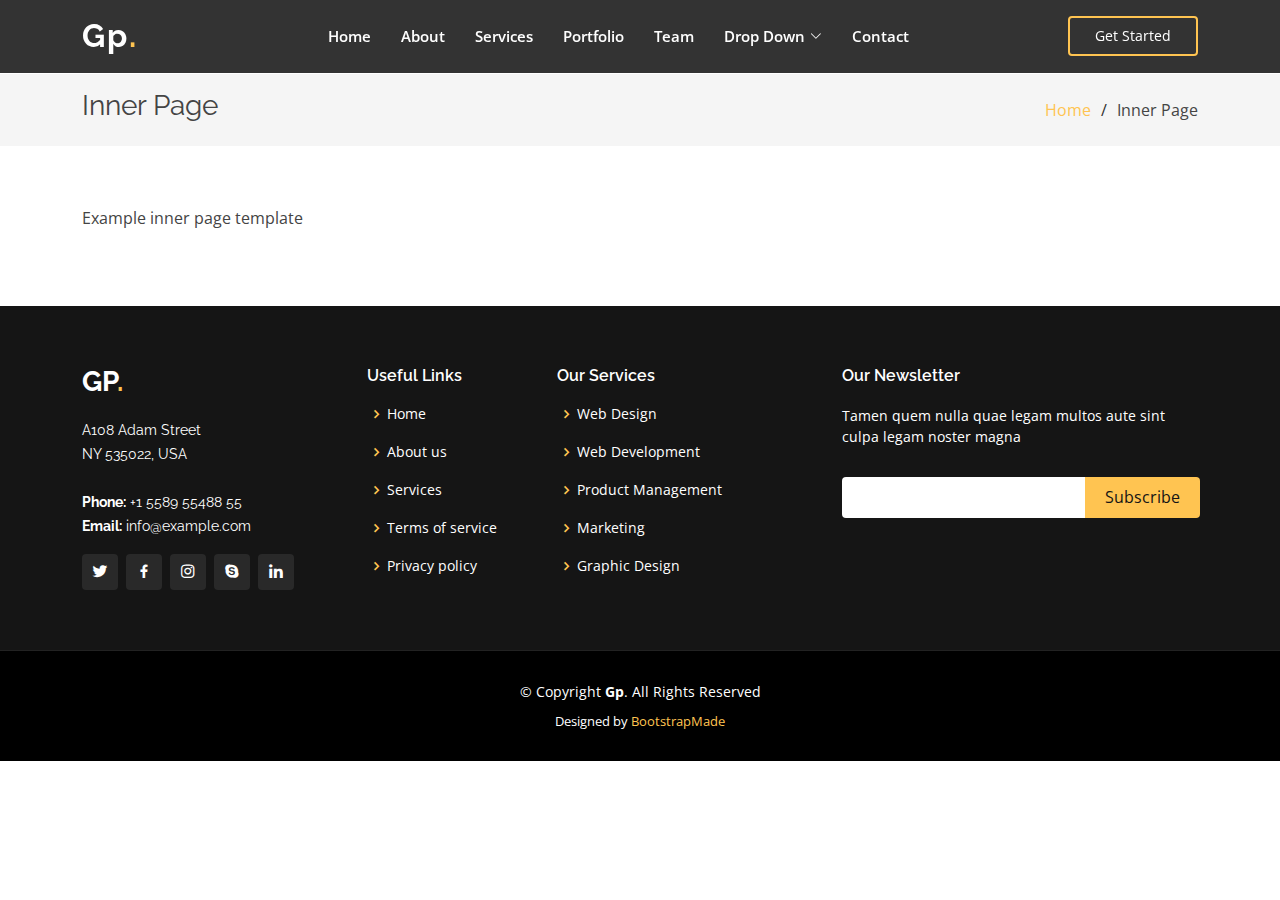
<file: inner-page.html>
<!DOCTYPE html>
<html lang="en">

<head>
  <meta charset="utf-8">
  <meta content="width=device-width, initial-scale=1.0" name="viewport">

  <title>Inner Page - Gp Bootstrap Template</title>
  <meta content="" name="description">
  <meta content="" name="keywords">

  <!-- Favicons -->
  <link href="assets/img/favicon.png" rel="icon">
  <link href="assets/img/apple-touch-icon.png" rel="apple-touch-icon">

  <!-- Google Fonts -->
  <link href="https://fonts.googleapis.com/css?family=Open+Sans:300,300i,400,400i,600,600i,700,700i|Raleway:300,300i,400,400i,500,500i,600,600i,700,700i|Poppins:300,300i,400,400i,500,500i,600,600i,700,700i" rel="stylesheet">

  <!-- Vendor CSS Files -->
  <link href="assets/vendor/aos/aos.css" rel="stylesheet">
  <link href="assets/vendor/bootstrap/css/bootstrap.min.css" rel="stylesheet">
  <link href="assets/vendor/bootstrap-icons/bootstrap-icons.css" rel="stylesheet">
  <link href="assets/vendor/boxicons/css/boxicons.min.css" rel="stylesheet">
  <link href="assets/vendor/glightbox/css/glightbox.min.css" rel="stylesheet">
  <link href="assets/vendor/remixicon/remixicon.css" rel="stylesheet">
  <link href="assets/vendor/swiper/swiper-bundle.min.css" rel="stylesheet">

  <!-- Template Main CSS File -->
  <link href="assets/css/style.css" rel="stylesheet">

  <!-- =======================================================
  * Template Name: Gp
  * Updated: Sep 18 2023 with Bootstrap v5.3.2
  * Template URL: https://bootstrapmade.com/gp-free-multipurpose-html-bootstrap-template/
  * Author: BootstrapMade.com
  * License: https://bootstrapmade.com/license/
  ======================================================== -->
</head>

<body>

  <!-- ======= Header ======= -->
  <header id="header" class="fixed-top header-inner-pages">
    <div class="container d-flex align-items-center justify-content-lg-between">

      <h1 class="logo me-auto me-lg-0"><a href="index.html">Gp<span>.</span></a></h1>
      <!-- Uncomment below if you prefer to use an image logo -->
      <!-- <a href="index.html" class="logo me-auto me-lg-0"><img src="assets/img/logo.png" alt="" class="img-fluid"></a>-->

      <nav id="navbar" class="navbar order-last order-lg-0">
        <ul>
          <li><a class="nav-link scrollto " href="#hero">Home</a></li>
          <li><a class="nav-link scrollto" href="#about">About</a></li>
          <li><a class="nav-link scrollto" href="#services">Services</a></li>
          <li><a class="nav-link scrollto " href="#portfolio">Portfolio</a></li>
          <li><a class="nav-link scrollto" href="#team">Team</a></li>
          <li class="dropdown"><a href="#"><span>Drop Down</span> <i class="bi bi-chevron-down"></i></a>
            <ul>
              <li><a href="#">Drop Down 1</a></li>
              <li class="dropdown"><a href="#"><span>Deep Drop Down</span> <i class="bi bi-chevron-right"></i></a>
                <ul>
                  <li><a href="#">Deep Drop Down 1</a></li>
                  <li><a href="#">Deep Drop Down 2</a></li>
                  <li><a href="#">Deep Drop Down 3</a></li>
                  <li><a href="#">Deep Drop Down 4</a></li>
                  <li><a href="#">Deep Drop Down 5</a></li>
                </ul>
              </li>
              <li><a href="#">Drop Down 2</a></li>
              <li><a href="#">Drop Down 3</a></li>
              <li><a href="#">Drop Down 4</a></li>
            </ul>
          </li>
          <li><a class="nav-link scrollto" href="#contact">Contact</a></li>
        </ul>
        <i class="bi bi-list mobile-nav-toggle"></i>
      </nav><!-- .navbar -->

      <a href="#about" class="get-started-btn scrollto">Get Started</a>

    </div>
  </header><!-- End Header -->

  <main id="main">

    <!-- ======= Breadcrumbs ======= -->
    <section class="breadcrumbs">
      <div class="container">

        <div class="d-flex justify-content-between align-items-center">
          <h2>Inner Page</h2>
          <ol>
            <li><a href="index.html">Home</a></li>
            <li>Inner Page</li>
          </ol>
        </div>

      </div>
    </section><!-- End Breadcrumbs -->

    <section class="inner-page">
      <div class="container">
        <p>
          Example inner page template
        </p>
      </div>
    </section>

  </main><!-- End #main -->

  <!-- ======= Footer ======= -->
  <footer id="footer">
    <div class="footer-top">
      <div class="container">
        <div class="row">

          <div class="col-lg-3 col-md-6">
            <div class="footer-info">
              <h3>Gp<span>.</span></h3>
              <p>
                A108 Adam Street <br>
                NY 535022, USA<br><br>
                <strong>Phone:</strong> +1 5589 55488 55<br>
                <strong>Email:</strong> info@example.com<br>
              </p>
              <div class="social-links mt-3">
                <a href="#" class="twitter"><i class="bx bxl-twitter"></i></a>
                <a href="#" class="facebook"><i class="bx bxl-facebook"></i></a>
                <a href="#" class="instagram"><i class="bx bxl-instagram"></i></a>
                <a href="#" class="google-plus"><i class="bx bxl-skype"></i></a>
                <a href="#" class="linkedin"><i class="bx bxl-linkedin"></i></a>
              </div>
            </div>
          </div>

          <div class="col-lg-2 col-md-6 footer-links">
            <h4>Useful Links</h4>
            <ul>
              <li><i class="bx bx-chevron-right"></i> <a href="#">Home</a></li>
              <li><i class="bx bx-chevron-right"></i> <a href="#">About us</a></li>
              <li><i class="bx bx-chevron-right"></i> <a href="#">Services</a></li>
              <li><i class="bx bx-chevron-right"></i> <a href="#">Terms of service</a></li>
              <li><i class="bx bx-chevron-right"></i> <a href="#">Privacy policy</a></li>
            </ul>
          </div>

          <div class="col-lg-3 col-md-6 footer-links">
            <h4>Our Services</h4>
            <ul>
              <li><i class="bx bx-chevron-right"></i> <a href="#">Web Design</a></li>
              <li><i class="bx bx-chevron-right"></i> <a href="#">Web Development</a></li>
              <li><i class="bx bx-chevron-right"></i> <a href="#">Product Management</a></li>
              <li><i class="bx bx-chevron-right"></i> <a href="#">Marketing</a></li>
              <li><i class="bx bx-chevron-right"></i> <a href="#">Graphic Design</a></li>
            </ul>
          </div>

          <div class="col-lg-4 col-md-6 footer-newsletter">
            <h4>Our Newsletter</h4>
            <p>Tamen quem nulla quae legam multos aute sint culpa legam noster magna</p>
            <form action="" method="post">
              <input type="email" name="email"><input type="submit" value="Subscribe">
            </form>

          </div>

        </div>
      </div>
    </div>

    <div class="container">
      <div class="copyright">
        &copy; Copyright <strong><span>Gp</span></strong>. All Rights Reserved
      </div>
      <div class="credits">
        <!-- All the links in the footer should remain intact. -->
        <!-- You can delete the links only if you purchased the pro version. -->
        <!-- Licensing information: https://bootstrapmade.com/license/ -->
        <!-- Purchase the pro version with working PHP/AJAX contact form: https://bootstrapmade.com/gp-free-multipurpose-html-bootstrap-template/ -->
        Designed by <a href="https://bootstrapmade.com/">BootstrapMade</a>
      </div>
    </div>
  </footer><!-- End Footer -->

  <div id="preloader"></div>
  <a href="#" class="back-to-top d-flex align-items-center justify-content-center"><i class="bi bi-arrow-up-short"></i></a>

  <!-- Vendor JS Files -->
  <script src="assets/vendor/purecounter/purecounter_vanilla.js"></script>
  <script src="assets/vendor/aos/aos.js"></script>
  <script src="assets/vendor/bootstrap/js/bootstrap.bundle.min.js"></script>
  <script src="assets/vendor/glightbox/js/glightbox.min.js"></script>
  <script src="assets/vendor/isotope-layout/isotope.pkgd.min.js"></script>
  <script src="assets/vendor/swiper/swiper-bundle.min.js"></script>
  <script src="assets/vendor/php-email-form/validate.js"></script>

  <!-- Template Main JS File -->
  <script src="assets/js/main.js"></script>

</body>

</html>
</file>
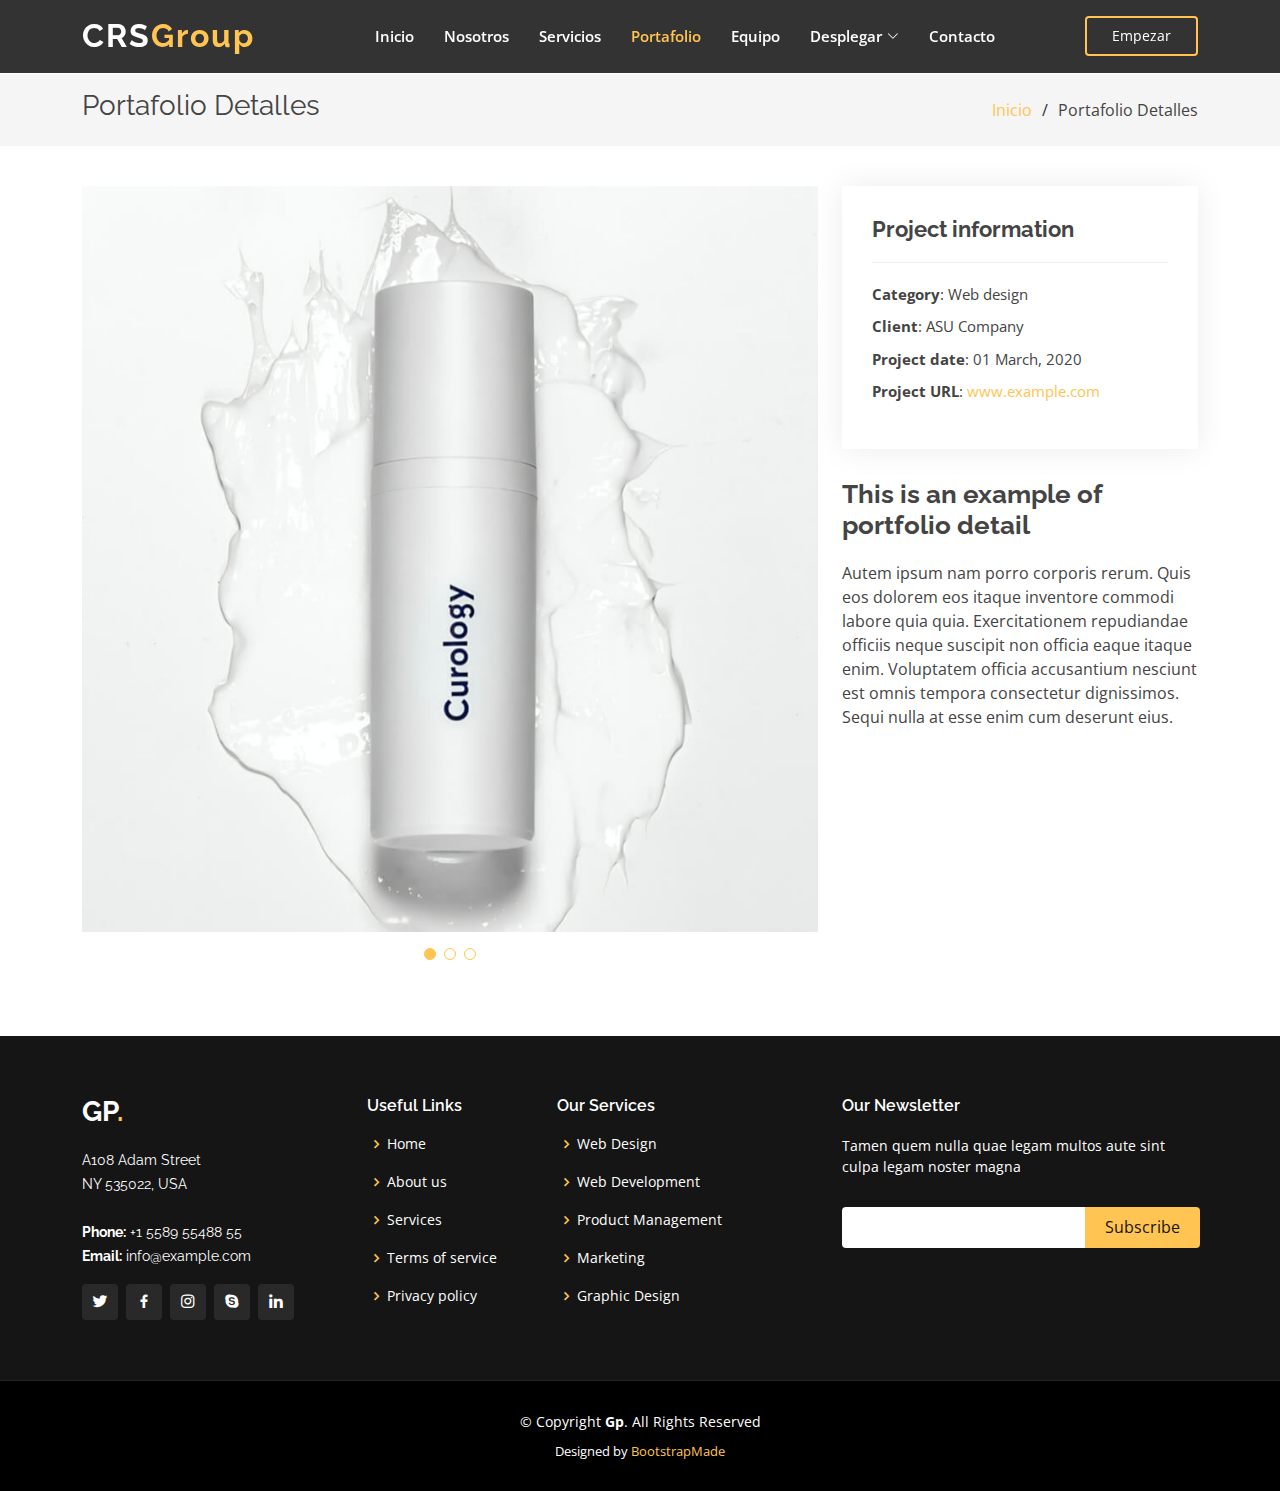
<file: portfolio-details.html>
<!DOCTYPE html>
<html lang="en">

<head>
  <meta charset="utf-8">
  <meta content="width=device-width, initial-scale=1.0" name="viewport">

  <title>Portafolio Detalles - CRS Group</title>
  <meta content="" name="description">
  <meta content="" name="keywords">

  <!-- Favicons -->
  <link href="assets/img/favicon.png" rel="icon">
  <link href="assets/img/apple-touch-icon.png" rel="apple-touch-icon">

  <!-- Google Fonts -->
  <link href="https://fonts.googleapis.com/css?family=Open+Sans:300,300i,400,400i,600,600i,700,700i|Raleway:300,300i,400,400i,500,500i,600,600i,700,700i|Poppins:300,300i,400,400i,500,500i,600,600i,700,700i" rel="stylesheet">

  <!-- Vendor CSS Files -->
  <link href="assets/vendor/aos/aos.css" rel="stylesheet">
  <link href="assets/vendor/bootstrap/css/bootstrap.min.css" rel="stylesheet">
  <link href="assets/vendor/bootstrap-icons/bootstrap-icons.css" rel="stylesheet">
  <link href="assets/vendor/boxicons/css/boxicons.min.css" rel="stylesheet">
  <link href="assets/vendor/glightbox/css/glightbox.min.css" rel="stylesheet">
  <link href="assets/vendor/remixicon/remixicon.css" rel="stylesheet">
  <link href="assets/vendor/swiper/swiper-bundle.min.css" rel="stylesheet">

  <!-- Template Main CSS File -->
  <link href="assets/css/style.css" rel="stylesheet">

  <!-- =======================================================
  * Template Name: Gp
  * Updated: Sep 18 2023 with Bootstrap v5.3.2
  * Template URL: https://bootstrapmade.com/gp-free-multipurpose-html-bootstrap-template/
  * Author: BootstrapMade.com
  * License: https://bootstrapmade.com/license/
  ======================================================== -->
</head>

<body>

  <!-- ======= Header ======= -->
  <header id="header" class="fixed-top header-inner-pages">
    <div class="container d-flex align-items-center justify-content-lg-between">

      <h1 class="logo me-auto me-lg-0"><a href="index.html">CRS<span>Group</span></a></h1>
      <!-- Uncomment below if you prefer to use an image logo -->
      <!-- <a href="index.html" class="logo me-auto me-lg-0"><img src="assets/img/logo.png" alt="" class="img-fluid"></a>-->

      <nav id="navbar" class="navbar order-last order-lg-0">
        <ul>
          <li><a class="nav-link scrollto " href="#hero">Inicio</a></li>
          <li><a class="nav-link scrollto" href="#about">Nosotros</a></li>
          <li><a class="nav-link scrollto" href="#services">Servicios</a></li>
          <li><a class="nav-link scrollto active" href="#portfolio">Portafolio</a></li>
          <li><a class="nav-link scrollto" href="#team">Equipo</a></li>
          <li class="dropdown"><a href="#"><span>Desplegar</span> <i class="bi bi-chevron-down"></i></a>
            <ul>
              <li><a href="#">Opción 1</a></li>
              <li class="dropdown"><a href="#"><span>Desplegar 2</span> <i class="bi bi-chevron-right"></i></a>
                <ul>
                  <li><a href="#">Desplegar 2 Opción 1</a></li>
                  <li><a href="#">Desplegar 2 Opción 2</a></li>
                  <li><a href="#">Deep Drop Down 3</a></li>
                  <li><a href="#">Deep Drop Down 4</a></li>
                  <li><a href="#">Deep Drop Down 5</a></li>
                </ul>
              </li>
              <li><a href="#">Drop Down 2</a></li>
              <li><a href="#">Drop Down 3</a></li>
              <li><a href="#">Drop Down 4</a></li>
            </ul>
          </li>
          <li><a class="nav-link scrollto" href="#contact">Contacto</a></li>
        </ul>
        <i class="bi bi-list mobile-nav-toggle"></i>
      </nav><!-- .navbar -->

      <a href="#about" class="get-started-btn scrollto">Empezar</a>

    </div>
  </header><!-- End Header -->

  <main id="main">

    <!-- ======= Breadcrumbs ======= -->
    <section id="breadcrumbs" class="breadcrumbs">
      <div class="container">

        <div class="d-flex justify-content-between align-items-center">
          <h2>Portafolio Detalles</h2>
          <ol>
            <li><a href="index.html">Inicio</a></li>
            <li>Portafolio Detalles</li>
          </ol>
        </div>

      </div>
    </section><!-- End Breadcrumbs -->

    <!-- ======= Portfolio Details Section ======= -->
    <section id="portfolio-details" class="portfolio-details">
      <div class="container">

        <div class="row gy-4">

          <div class="col-lg-8">
            <div class="portfolio-details-slider swiper">
              <div class="swiper-wrapper align-items-center">

                <div class="swiper-slide">
                  <img src="assets/img/portfolio/portfolio-1.jpg" alt="">
                </div>

                <div class="swiper-slide">
                  <img src="assets/img/portfolio/portfolio-2.jpg" alt="">
                </div>

                <div class="swiper-slide">
                  <img src="assets/img/portfolio/portfolio-3.jpg" alt="">
                </div>

              </div>
              <div class="swiper-pagination"></div>
            </div>
          </div>

          <div class="col-lg-4">
            <div class="portfolio-info">
              <h3>Project information</h3>
              <ul>
                <li><strong>Category</strong>: Web design</li>
                <li><strong>Client</strong>: ASU Company</li>
                <li><strong>Project date</strong>: 01 March, 2020</li>
                <li><strong>Project URL</strong>: <a href="#">www.example.com</a></li>
              </ul>
            </div>
            <div class="portfolio-description">
              <h2>This is an example of portfolio detail</h2>
              <p>
                Autem ipsum nam porro corporis rerum. Quis eos dolorem eos itaque inventore commodi labore quia quia. Exercitationem repudiandae officiis neque suscipit non officia eaque itaque enim. Voluptatem officia accusantium nesciunt est omnis tempora consectetur dignissimos. Sequi nulla at esse enim cum deserunt eius.
              </p>
            </div>
          </div>

        </div>

      </div>
    </section><!-- End Portfolio Details Section -->

  </main><!-- End #main -->

  <!-- ======= Footer ======= -->
  <footer id="footer">
    <div class="footer-top">
      <div class="container">
        <div class="row">

          <div class="col-lg-3 col-md-6">
            <div class="footer-info">
              <h3>Gp<span>.</span></h3>
              <p>
                A108 Adam Street <br>
                NY 535022, USA<br><br>
                <strong>Phone:</strong> +1 5589 55488 55<br>
                <strong>Email:</strong> info@example.com<br>
              </p>
              <div class="social-links mt-3">
                <a href="#" class="twitter"><i class="bx bxl-twitter"></i></a>
                <a href="#" class="facebook"><i class="bx bxl-facebook"></i></a>
                <a href="#" class="instagram"><i class="bx bxl-instagram"></i></a>
                <a href="#" class="google-plus"><i class="bx bxl-skype"></i></a>
                <a href="#" class="linkedin"><i class="bx bxl-linkedin"></i></a>
              </div>
            </div>
          </div>

          <div class="col-lg-2 col-md-6 footer-links">
            <h4>Useful Links</h4>
            <ul>
              <li><i class="bx bx-chevron-right"></i> <a href="#">Home</a></li>
              <li><i class="bx bx-chevron-right"></i> <a href="#">About us</a></li>
              <li><i class="bx bx-chevron-right"></i> <a href="#">Services</a></li>
              <li><i class="bx bx-chevron-right"></i> <a href="#">Terms of service</a></li>
              <li><i class="bx bx-chevron-right"></i> <a href="#">Privacy policy</a></li>
            </ul>
          </div>

          <div class="col-lg-3 col-md-6 footer-links">
            <h4>Our Services</h4>
            <ul>
              <li><i class="bx bx-chevron-right"></i> <a href="#">Web Design</a></li>
              <li><i class="bx bx-chevron-right"></i> <a href="#">Web Development</a></li>
              <li><i class="bx bx-chevron-right"></i> <a href="#">Product Management</a></li>
              <li><i class="bx bx-chevron-right"></i> <a href="#">Marketing</a></li>
              <li><i class="bx bx-chevron-right"></i> <a href="#">Graphic Design</a></li>
            </ul>
          </div>

          <div class="col-lg-4 col-md-6 footer-newsletter">
            <h4>Our Newsletter</h4>
            <p>Tamen quem nulla quae legam multos aute sint culpa legam noster magna</p>
            <form action="" method="post">
              <input type="email" name="email"><input type="submit" value="Subscribe">
            </form>

          </div>

        </div>
      </div>
    </div>

    <div class="container">
      <div class="copyright">
        &copy; Copyright <strong><span>Gp</span></strong>. All Rights Reserved
      </div>
      <div class="credits">
        <!-- All the links in the footer should remain intact. -->
        <!-- You can delete the links only if you purchased the pro version. -->
        <!-- Licensing information: https://bootstrapmade.com/license/ -->
        <!-- Purchase the pro version with working PHP/AJAX contact form: https://bootstrapmade.com/gp-free-multipurpose-html-bootstrap-template/ -->
        Designed by <a href="https://bootstrapmade.com/">BootstrapMade</a>
      </div>
    </div>
  </footer><!-- End Footer -->

  <div id="preloader"></div>
  <a href="#" class="back-to-top d-flex align-items-center justify-content-center"><i class="bi bi-arrow-up-short"></i></a>

  <!-- Vendor JS Files -->
  <script src="assets/vendor/purecounter/purecounter_vanilla.js"></script>
  <script src="assets/vendor/aos/aos.js"></script>
  <script src="assets/vendor/bootstrap/js/bootstrap.bundle.min.js"></script>
  <script src="assets/vendor/glightbox/js/glightbox.min.js"></script>
  <script src="assets/vendor/isotope-layout/isotope.pkgd.min.js"></script>
  <script src="assets/vendor/swiper/swiper-bundle.min.js"></script>
  <script src="assets/vendor/php-email-form/validate.js"></script>

  <!-- Template Main JS File -->
  <script src="assets/js/main.js"></script>

</body>

</html>
</file>
<file: assets/css/style.css>
/**
* Template Name: Gp
* Updated: Sep 18 2023 with Bootstrap v5.3.2
* Template URL: https://bootstrapmade.com/gp-free-multipurpose-html-bootstrap-template/
* Author: BootstrapMade.com
* License: https://bootstrapmade.com/license/
*/

/*--------------------------------------------------------------
# General
--------------------------------------------------------------*/
body {
  font-family: "Open Sans", sans-serif;
  color: #444444;
}

a {
  color: #ffc451;
  text-decoration: none;
}

a:hover {
  color: #ffd584;
  text-decoration: none;
}

h1,
h2,
h3,
h4,
h5,
h6 {
  font-family: "Raleway", sans-serif;
}

/*--------------------------------------------------------------
# Back to top button
--------------------------------------------------------------*/
.back-to-top {
  position: fixed;
  visibility: hidden;
  opacity: 0;
  right: 15px;
  bottom: 15px;
  z-index: 996;
  background: #ffc451;
  width: 40px;
  height: 40px;
  border-radius: 4px;
  transition: all 0.4s;
}

.back-to-top i {
  font-size: 28px;
  color: #151515;
  line-height: 0;
}

.back-to-top:hover {
  background: #151515;
}

.back-to-top:hover i {
  color: #ffc451;
}

.back-to-top.active {
  visibility: visible;
  opacity: 1;
}


/*--------------------------------------------------------------
# Preloader
--------------------------------------------------------------*/
#preloader {
  position: fixed;
  top: 0;
  left: 0;
  right: 0;
  bottom: 0;
  z-index: 9999;
  overflow: hidden;
  background: #151515;
}

#preloader:before {
  content: "";
  position: fixed;
  top: calc(50% - 0px);
  left: calc(50% - 30px);
  border: 6px solid #ffc451;
  border-top-color: #151515;
  border-bottom-color: #151515;
  border-radius: 50%;
  width: 60px;
  height: 60px;
  animation: animate-preloader 1s linear infinite;
}

@keyframes animate-preloader {
  0% {
    transform: rotate(0deg);
  }

  100% {
    transform: rotate(360deg);
  }
}

/*--------------------------------------------------------------
# Disable aos animation delay on mobile devices
--------------------------------------------------------------*/
@media screen and (max-width: 768px) {
  [data-aos-delay] {
    transition-delay: 0 !important;
  }
}

/*--------------------------------------------------------------
# Header
--------------------------------------------------------------*/
#header {
  transition: all 0.5s;
  z-index: 997;
  padding: 15px 0;
}

#header.header-scrolled,
#header.header-inner-pages {
  background: rgba(0, 0, 0, 0.8);
}

#header .logo {
  font-size: 32px;
  margin: 0;
  padding: 0;
  line-height: 1;
  font-weight: 700;
  letter-spacing: 2px;
  text-transform: capitalize;

}

#header .logo a {
  color: #fff;
}

#header .logo a span {
  color: #ffc451;
}

#header .logo img {
  max-height: 40px;
}

/*--------------------------------------------------------------
#  Get Startet Button
--------------------------------------------------------------*/
.get-started-btn {
  color: #fff;
  border-radius: 4px;
  padding: 7px 25px 8px 25px;
  white-space: nowrap;
  transition: 0.3s;
  font-size: 14px;
  display: inline-block;
  border: 2px solid #ffc451;
}

.get-started-btn:hover {
  background: #ffbb38;
  color: #343a40;
}

@media (max-width: 992px) {
  .get-started-btn {
    padding: 7px 20px 8px 20px;
    margin-right: 15px;
  }
}

/*--------------------------------------------------------------
# Navigation Menu
--------------------------------------------------------------*/
/**
* Desktop Navigation 
*/
.navbar {
  padding: 0;
}

.navbar ul {
  margin: 0;
  padding: 0;
  display: flex;
  list-style: none;
  align-items: center;
}

.navbar li {
  position: relative;
}

.navbar a,
.navbar a:focus {
  display: flex;
  align-items: center;
  justify-content: space-between;
  padding: 10px 0 10px 30px;
  font-size: 15px;
  font-weight: 600;
  color: #fff;
  white-space: nowrap;
  transition: 0.3s;
}

.navbar a i,
.navbar a:focus i {
  font-size: 12px;
  line-height: 0;
  margin-left: 5px;
}

.navbar a:hover,
.navbar .active,
.navbar .active:focus,
.navbar li:hover>a {
  color: #ffc451;
}

.navbar .dropdown ul {
  display: block;
  position: absolute;
  left: 14px;
  top: calc(100% + 30px);
  margin: 0;
  padding: 10px 0;
  z-index: 99;
  opacity: 0;
  visibility: hidden;
  background: #fff;
  box-shadow: 0px 0px 30px rgba(127, 137, 161, 0.25);
  transition: 0.3s;
}

.navbar .dropdown ul li {
  min-width: 200px;
}

.navbar .dropdown ul a {
  padding: 10px 20px;
  font-size: 14px;
  text-transform: none;
  color: #151515;
  font-weight: 400;
}

.navbar .dropdown ul a i {
  font-size: 12px;
}

.navbar .dropdown ul a:hover,
.navbar .dropdown ul .active:hover,
.navbar .dropdown ul li:hover>a {
  background-color: #ffc451;
}

.navbar .dropdown:hover>ul {
  opacity: 1;
  top: 100%;
  visibility: visible;
}

.navbar .dropdown .dropdown ul {
  top: 0;
  left: calc(100% - 30px);
  visibility: hidden;
}

.navbar .dropdown .dropdown:hover>ul {
  opacity: 1;
  top: 0;
  left: 100%;
  visibility: visible;
}

@media (max-width: 1366px) {
  .navbar .dropdown .dropdown ul {
    left: -90%;
  }

  .navbar .dropdown .dropdown:hover>ul {
    left: -100%;
  }
}

/**
* Mobile Navigation 
*/
.mobile-nav-toggle {
  color: #fff;
  font-size: 28px;
  cursor: pointer;
  display: none;
  line-height: 0;
  transition: 0.5s;
}

@media (max-width: 991px) {
  .mobile-nav-toggle {
    display: block;
  }

  .navbar ul {
    display: none;
  }
}

.navbar-mobile {
  position: fixed;
  overflow: hidden;
  top: 0;
  right: 0;
  left: 0;
  bottom: 0;
  background: rgba(0, 0, 0, 0.9);
  transition: 0.3s;
  z-index: 999;
}

.navbar-mobile .mobile-nav-toggle {
  position: absolute;
  top: 15px;
  right: 15px;
}

.navbar-mobile ul {
  display: block;
  position: absolute;
  top: 55px;
  right: 15px;
  bottom: 15px;
  left: 15px;
  padding: 10px 0;
  background-color: #fff;
  overflow-y: auto;
  transition: 0.3s;
}

.navbar-mobile a,
.navbar-mobile a:focus {
  padding: 10px 20px;
  font-size: 15px;
  color: #151515;
}

.navbar-mobile a:hover,
.navbar-mobile .active,
.navbar-mobile li:hover>a {
  color: #151515;
  background-color: #ffc451;
}

.navbar-mobile .getstarted,
.navbar-mobile .getstarted:focus {
  margin: 15px;
}

.navbar-mobile .dropdown ul {
  position: static;
  display: none;
  margin: 10px 20px;
  padding: 10px 0;
  z-index: 99;
  opacity: 1;
  visibility: visible;
  background: #fff;
  box-shadow: 0px 0px 30px rgba(127, 137, 161, 0.25);
}

.navbar-mobile .dropdown ul li {
  min-width: 200px;
}

.navbar-mobile .dropdown ul a {
  padding: 10px 20px;
  color: #151515;
}

.navbar-mobile .dropdown ul a i {
  font-size: 12px;
}

.navbar-mobile .dropdown ul a:hover,
.navbar-mobile .dropdown ul .active:hover,
.navbar-mobile .dropdown ul li:hover>a {
  background-color: #ffc451;
}

.navbar-mobile .dropdown>.dropdown-active {
  display: block;
}

/*--------------------------------------------------------------
# Hero Section
--------------------------------------------------------------*/
#hero {
  width: 100%;
  height: 100vh;
  background: url("../img/hero-bg.jpg") top center;
  background-size: cover;
  position: relative;
}

#hero:before {
  content: "";
  background: rgba(0, 0, 0, 0.6);
  position: absolute;
  bottom: 0;
  top: 0;
  left: 0;
  right: 0;
}

#hero .container {
  position: relative;
  padding-top: 74px;
  text-align: center;
}

#hero h1 {
  margin: 0;
  font-size: 56px;
  font-weight: 700;
  line-height: 64px;
  color: #fff;
  font-family: "Poppins", sans-serif;
}

#hero h1 span {
  color: #ffc451;
}

#hero h2 {
  color: rgba(255, 255, 255, 0.9);
  margin: 10px 0 0 0;
  font-size: 24px;
}

#hero .icon-box {
  padding: 30px 20px;
  transition: ease-in-out 0.3s;
  border: 1px solid rgba(255, 255, 255, 0.3);
  height: 100%;
  text-align: center;
}

#hero .icon-box i {
  font-size: 32px;
  line-height: 1;
  color: #ffc451;
}

#hero .icon-box h3 {
  font-weight: 700;
  margin: 10px 0 0 0;
  padding: 0;
  line-height: 1;
  font-size: 20px;
  line-height: 26px;
}

#hero .icon-box h3 a {
  color: #fff;
  transition: ease-in-out 0.3s;
}

#hero .icon-box h3 a:hover {
  color: #ffc451;
}

#hero .icon-box:hover {
  border-color: #ffc451;
}

@media (min-width: 1024px) {
  #hero {
    background-attachment: fixed;
  }
}

@media (max-width: 768px) {
  #hero {
    height: auto;
  }

  #hero h1 {
    font-size: 28px;
    line-height: 36px;
  }

  #hero h2 {
    font-size: 20px;
    line-height: 24px;
  }
}

/*--------------------------------------------------------------
# Sections General
--------------------------------------------------------------*/
section {
  padding: 60px 0;
  overflow: hidden;
}

.section-title {
  padding-bottom: 40px;
}

.section-title h2 {
  font-size: 14px;
  font-weight: 500;
  padding: 0;
  line-height: 1px;
  margin: 0 0 5px 0;
  letter-spacing: 2px;
  text-transform: uppercase;
  color: #aaaaaa;
  font-family: "Poppins", sans-serif;
}

.section-title h2::after {
  content: "";
  width: 120px;
  height: 1px;
  display: inline-block;
  background: #ffde9e;
  margin: 4px 10px;
}

.section-title p {
  margin: 0;
  margin: 0;
  font-size: 36px;
  font-weight: 700;
  text-transform: uppercase;
  font-family: "Poppins", sans-serif;
  color: #151515;
}

/*--------------------------------------------------------------
# About
--------------------------------------------------------------*/
.about .content h3 {
  font-weight: 700;
  font-size: 28px;
  font-family: "Poppins", sans-serif;
}

.about .content ul {
  list-style: none;
  padding: 0;
}

.about .content ul li {
  padding: 0 0 8px 26px;
  position: relative;
}

.about .content ul i {
  position: absolute;
  font-size: 20px;
  left: 0;
  top: -3px;
  color: #ffc451;
}

.about .content p:last-child {
  margin-bottom: 0;
}

/*--------------------------------------------------------------
# Clients
--------------------------------------------------------------*/
.clients {
  padding-top: 20px;
}

.clients .swiper-slide img {
  opacity: 0.5;
  transition: 0.3s;
  filter: grayscale(100);
}

.clients .swiper-slide img:hover {
  filter: none;
  opacity: 1;
}

.clients .swiper-pagination {
  margin-top: 20px;
  position: relative;
}

.clients .swiper-pagination .swiper-pagination-bullet {
  width: 12px;
  height: 12px;
  background-color: #fff;
  opacity: 1;
  background-color: #ddd;
}

.clients .swiper-pagination .swiper-pagination-bullet-active {
  background-color: #ffc451;
}

/*--------------------------------------------------------------
# Features
--------------------------------------------------------------*/
.features {
  padding-top: 20px;
}

.features .icon-box {
  padding-left: 15px;
}

.features .icon-box h4 {
  font-size: 20px;
  font-weight: 700;
  margin: 5px 0 10px 60px;
}

.features .icon-box i {
  font-size: 48px;
  float: left;
  color: #ffc451;
}

.features .icon-box p {
  font-size: 15px;
  color: #848484;
  margin-left: 60px;
}

.features .image {
  background-position: center center;
  background-repeat: no-repeat;
  background-size: cover;
  min-height: 400px;
}

/*--------------------------------------------------------------
# Services
--------------------------------------------------------------*/
.services .icon-box {
  text-align: center;
  border: 1px solid #ebebeb;
  padding: 80px 20px;
  transition: all ease-in-out 0.3s;
  background: #fff;
}

.services .icon-box .icon {
  margin: 0 auto;
  width: 64px;
  height: 64px;
  background: #ffc451;
  border-radius: 4px;
  display: flex;
  align-items: center;
  justify-content: center;
  margin-bottom: 20px;
  transition: 0.3s;
}

.services .icon-box .icon i {
  color: #151515;
  font-size: 28px;
  transition: ease-in-out 0.3s;
}

.services .icon-box h4 {
  font-weight: 700;
  margin-bottom: 15px;
  font-size: 24px;
}

.services .icon-box h4 a {
  color: #151515;
  transition: ease-in-out 0.3s;
}

.services .icon-box h4 a:hover {
  color: #ffc451;
}

.services .icon-box p {
  line-height: 24px;
  font-size: 14px;
  margin-bottom: 0;
}

.services .icon-box:hover {
  border-color: #fff;
  box-shadow: 0px 0 25px 0 rgba(0, 0, 0, 0.1);
  transform: translateY(-10px);
}

/*--------------------------------------------------------------
# Cta
--------------------------------------------------------------*/
.cta {
  background: linear-gradient(rgba(2, 2, 2, 0.5), rgba(0, 0, 0, 0.5)), url("../img/cta-bg.jpg") fixed center center;
  background-size: cover;
  padding: 60px 0;
}

.cta h3 {
  color: #fff;
  font-size: 28px;
  font-weight: 700;
}

.cta p {
  color: #fff;
}

.cta .cta-btn {
  font-family: "Raleway", sans-serif;
  font-weight: 600;
  font-size: 16px;
  letter-spacing: 1px;
  display: inline-block;
  padding: 8px 28px;
  border-radius: 4px;
  transition: 0.5s;
  margin-top: 10px;
  border: 2px solid #fff;
  color: #fff;
}

.cta .cta-btn:hover {
  background: #ffc451;
  border-color: #ffc451;
  color: #151515;
}

/*--------------------------------------------------------------
# Portfolio
--------------------------------------------------------------*/
.portfolio .portfolio-item {
  margin-bottom: 30px;
}

.portfolio #portfolio-flters {
  padding: 0;
  margin: 0 auto 20px auto;
  list-style: none;
  text-align: center;
}

.portfolio #portfolio-flters li {
  cursor: pointer;
  display: inline-block;
  padding: 8px 15px 10px 15px;
  font-size: 14px;
  font-weight: 600;
  line-height: 1;
  text-transform: uppercase;
  color: #444444;
  margin-bottom: 5px;
  transition: all 0.3s ease-in-out;
  border-radius: 3px;
}

.portfolio #portfolio-flters li:hover,
.portfolio #portfolio-flters li.filter-active {
  color: #151515;
  background: #ffc451;
}

.portfolio #portfolio-flters li:last-child {
  margin-right: 0;
}

.portfolio .portfolio-wrap {
  transition: 0.3s;
  position: relative;
  overflow: hidden;
  z-index: 1;
  background: rgba(21, 21, 21, 0.6);
}

.portfolio .portfolio-wrap::before {
  content: "";
  background: rgba(21, 21, 21, 0.6);
  position: absolute;
  left: 0;
  right: 0;
  top: 0;
  bottom: 0;
  transition: all ease-in-out 0.3s;
  z-index: 2;
  opacity: 0;
}

.portfolio .portfolio-wrap img {
  transition: all ease-in-out 0.3s;
}

.portfolio .portfolio-wrap .portfolio-info {
  opacity: 0;
  position: absolute;
  top: 0;
  left: 0;
  right: 0;
  bottom: 0;
  z-index: 3;
  transition: all ease-in-out 0.3s;
  display: flex;
  flex-direction: column;
  justify-content: flex-end;
  align-items: flex-start;
  padding: 20px;
}

.portfolio .portfolio-wrap .portfolio-info h4 {
  font-size: 20px;
  color: #fff;
  font-weight: 600;
}

.portfolio .portfolio-wrap .portfolio-info p {
  color: rgba(255, 255, 255, 0.7);
  font-size: 14px;
  text-transform: uppercase;
  padding: 0;
  margin: 0;
  font-style: italic;
}

.portfolio .portfolio-wrap .portfolio-links {
  text-align: center;
  z-index: 4;
}

.portfolio .portfolio-wrap .portfolio-links a {
  color: #fff;
  margin: 0 5px 0 0;
  font-size: 28px;
  display: inline-block;
  transition: 0.3s;
}

.portfolio .portfolio-wrap .portfolio-links a:hover {
  color: #ffc451;
}

.portfolio .portfolio-wrap:hover::before {
  opacity: 1;
}

.portfolio .portfolio-wrap:hover img {
  transform: scale(1.2);
}

.portfolio .portfolio-wrap:hover .portfolio-info {
  opacity: 1;
}

/*--------------------------------------------------------------
# Portfolio Details
--------------------------------------------------------------*/
.portfolio-details {
  padding-top: 40px;
}

.portfolio-details .portfolio-details-slider img {
  width: 100%;
}

.portfolio-details .portfolio-details-slider .swiper-pagination {
  margin-top: 20px;
  position: relative;
}

.portfolio-details .portfolio-details-slider .swiper-pagination .swiper-pagination-bullet {
  width: 12px;
  height: 12px;
  background-color: #fff;
  opacity: 1;
  border: 1px solid #ffc451;
}

.portfolio-details .portfolio-details-slider .swiper-pagination .swiper-pagination-bullet-active {
  background-color: #ffc451;
}

.portfolio-details .portfolio-info {
  padding: 30px;
  box-shadow: 0px 0 30px rgba(21, 21, 21, 0.08);
}

.portfolio-details .portfolio-info h3 {
  font-size: 22px;
  font-weight: 700;
  margin-bottom: 20px;
  padding-bottom: 20px;
  border-bottom: 1px solid #eee;
}

.portfolio-details .portfolio-info ul {
  list-style: none;
  padding: 0;
  font-size: 15px;
}

.portfolio-details .portfolio-info ul li+li {
  margin-top: 10px;
}

.portfolio-details .portfolio-description {
  padding-top: 30px;
}

.portfolio-details .portfolio-description h2 {
  font-size: 26px;
  font-weight: 700;
  margin-bottom: 20px;
}

.portfolio-details .portfolio-description p {
  padding: 0;
}

/*--------------------------------------------------------------
# Counts
--------------------------------------------------------------*/
.counts .content {
  padding: 30px 0;
}

.counts .content h3 {
  font-weight: 700;
  font-size: 34px;
  color: #151515;
}

.counts .content p {
  margin-bottom: 0;
}

.counts .content .count-box {
  padding: 20px 0;
  width: 100%;
}

.counts .content .count-box i {
  display: block;
  font-size: 36px;
  color: #ffc451;
  float: left;
}

.counts .content .count-box span {
  font-size: 36px;
  line-height: 30px;
  display: block;
  font-weight: 700;
  color: #151515;
  margin-left: 50px;
}

.counts .content .count-box p {
  padding: 15px 0 0 0;
  margin: 0 0 0 50px;
  font-family: "Raleway", sans-serif;
  font-size: 14px;
  color: #3b3b3b;
}

.counts .content .count-box a {
  font-weight: 600;
  display: block;
  margin-top: 20px;
  color: #3b3b3b;
  font-size: 15px;
  font-family: "Poppins", sans-serif;
  transition: ease-in-out 0.3s;
}

.counts .content .count-box a:hover {
  color: #626262;
}

.counts .image {
  background: url("../img/counts-img.jpg") center center no-repeat;
  background-size: cover;
  min-height: 400px;
}

@media (max-width: 991px) {
  .counts .image {
    text-align: center;
  }

  .counts .image img {
    max-width: 80%;
  }
}

@media (max-width: 667px) {
  .counts .image img {
    max-width: 100%;
  }
}

/*--------------------------------------------------------------
# Testimonials
--------------------------------------------------------------*/
.testimonials {
  padding: 80px 0;
  background: url("../img/testimonials-bg.jpg") no-repeat;
  background-position: center center;
  background-size: cover;
  position: relative;
}

.testimonials::before {
  content: "";
  position: absolute;
  left: 0;
  right: 0;
  top: 0;
  bottom: 0;
  background: rgba(0, 0, 0, 0.7);
}

.testimonials .section-header {
  margin-bottom: 40px;
}

.testimonials .testimonials-carousel,
.testimonials .testimonials-slider {
  overflow: hidden;
}

.testimonials .testimonial-item {
  text-align: center;
  color: #fff;
}

.testimonials .testimonial-item .testimonial-img {
  width: 100px;
  border-radius: 50%;
  border: 6px solid rgba(255, 255, 255, 0.15);
  margin: 0 auto;
}

.testimonials .testimonial-item h3 {
  font-size: 20px;
  font-weight: bold;
  margin: 10px 0 5px 0;
  color: #fff;
}

.testimonials .testimonial-item h4 {
  font-size: 14px;
  color: #ddd;
  margin: 0 0 15px 0;
}

.testimonials .testimonial-item .quote-icon-left,
.testimonials .testimonial-item .quote-icon-right {
  color: rgba(255, 255, 255, 0.6);
  font-size: 26px;
}

.testimonials .testimonial-item .quote-icon-left {
  display: inline-block;
  left: -5px;
  position: relative;
}

.testimonials .testimonial-item .quote-icon-right {
  display: inline-block;
  right: -5px;
  position: relative;
  top: 10px;
}

.testimonials .testimonial-item p {
  font-style: italic;
  margin: 0 auto 15px auto;
  color: #eee;
}

.testimonials .swiper-pagination {
  margin-top: 20px;
  position: relative;
}

.testimonials .swiper-pagination .swiper-pagination-bullet {
  width: 12px;
  height: 12px;
  background-color: rgba(255, 255, 255, 0.4);
  opacity: 0.5;
}

.testimonials .swiper-pagination .swiper-pagination-bullet-active {
  background-color: #ffc451;
  opacity: 1;
}

@media (min-width: 1024px) {
  .testimonials {
    background-attachment: fixed;
  }
}

@media (min-width: 992px) {
  .testimonials .testimonial-item p {
    width: 80%;
  }
}

/*--------------------------------------------------------------
# Team
--------------------------------------------------------------*/
.team {
  background: #fff;
  padding: 60px 0;
}

.team .member {
  margin-bottom: 20px;
  overflow: hidden;
  border-radius: 5px;
  background: #fff;
  box-shadow: 0px 2px 15px rgba(0, 0, 0, 0.1);
}

.team .member .member-img {
  position: relative;
  overflow: hidden;
}

.team .member .social {
  position: absolute;
  left: 0;
  bottom: 30px;
  right: 0;
  opacity: 0;
  transition: ease-in-out 0.3s;
  text-align: center;
}

.team .member .social a {
  transition: color 0.3s;
  color: #151515;
  margin: 0 3px;
  border-radius: 4px;
  width: 36px;
  height: 36px;
  background: rgba(255, 255, 255, 0.8);
  transition: ease-in-out 0.3s;
  color: #484848;
  display: inline-flex;
  justify-content: center;
  align-items: center;
}

.team .member .social a:hover {
  color: #151515;
  background: #ffc451;
}

.team .member .social i {
  font-size: 18px;
  line-height: 0;
}

.team .member .member-info {
  padding: 25px 15px;
}

.team .member .member-info h4 {
  font-weight: 700;
  margin-bottom: 5px;
  font-size: 18px;
  color: #151515;
}

.team .member .member-info span {
  display: block;
  font-size: 13px;
  font-weight: 400;
  color: #aaaaaa;
}

.team .member .member-info p {
  font-style: italic;
  font-size: 14px;
  line-height: 26px;
  color: #777777;
}

.team .member:hover .social {
  opacity: 1;
  bottom: 15px;
}

/*--------------------------------------------------------------
# Contact
--------------------------------------------------------------*/
.contact .info {
  width: 100%;
  background: #fff;
}

.contact .info i {
  font-size: 20px;
  background: #ffc451;
  color: #151515;
  float: left;
  width: 44px;
  height: 44px;
  display: flex;
  justify-content: center;
  align-items: center;
  border-radius: 4px;
  transition: all 0.3s ease-in-out;
}

.contact .info h4 {
  padding: 0 0 0 60px;
  font-size: 22px;
  font-weight: 600;
  margin-bottom: 5px;
  color: #151515;
}

.contact .info p {
  padding: 0 0 0 60px;
  margin-bottom: 0;
  font-size: 14px;
  color: #484848;
}

.contact .info .email,
.contact .info .phone {
  margin-top: 40px;
}

.contact .php-email-form {
  width: 100%;
  background: #fff;
}

.contact .php-email-form .form-group {
  padding-bottom: 8px;
}

.contact .php-email-form .error-message {
  display: none;
  color: #fff;
  background: #ed3c0d;
  text-align: left;
  padding: 15px;
  font-weight: 600;
}

.contact .php-email-form .error-message br+br {
  margin-top: 25px;
}

.contact .php-email-form .sent-message {
  display: none;
  color: #fff;
  background: #18d26e;
  text-align: center;
  padding: 15px;
  font-weight: 600;
}

.contact .php-email-form .loading {
  display: none;
  background: #fff;
  text-align: center;
  padding: 15px;
}

.contact .php-email-form .loading:before {
  content: "";
  display: inline-block;
  border-radius: 50%;
  width: 24px;
  height: 24px;
  margin: 0 10px -6px 0;
  border: 3px solid #18d26e;
  border-top-color: #eee;
  animation: animate-loading 1s linear infinite;
}

.contact .php-email-form input,
.contact .php-email-form textarea {
  border-radius: 0;
  box-shadow: none;
  font-size: 14px;
  border-radius: 4px;
}

.contact .php-email-form input:focus,
.contact .php-email-form textarea:focus {
  border-color: #ffc451;
}

.contact .php-email-form input {
  height: 44px;
}

.contact .php-email-form textarea {
  padding: 10px 12px;
}

.contact .php-email-form button[type=submit] {
  background: #ffc451;
  border: 0;
  padding: 10px 24px;
  color: #151515;
  transition: 0.4s;
  border-radius: 4px;
}

.contact .php-email-form button[type=submit]:hover {
  background: #ffcd6b;
}

@keyframes animate-loading {
  0% {
    transform: rotate(0deg);
  }

  100% {
    transform: rotate(360deg);
  }
}

/*--------------------------------------------------------------
# Breadcrumbs
--------------------------------------------------------------*/
.breadcrumbs {
  padding: 15px 0;
  background: whitesmoke;
  min-height: 40px;
  margin-top: 74px;
}

.breadcrumbs h2 {
  font-size: 28px;
  font-weight: 400;
}

.breadcrumbs ol {
  display: flex;
  flex-wrap: wrap;
  list-style: none;
  padding: 0;
  margin: 0;
}

.breadcrumbs ol li+li {
  padding-left: 10px;
}

.breadcrumbs ol li+li::before {
  display: inline-block;
  padding-right: 10px;
  color: #2f2f2f;
  content: "/";
}

@media (max-width: 992px) {
  .breadcrumbs {
    margin-top: 68px;
  }

  .breadcrumbs .d-flex {
    display: block !important;
  }

  .breadcrumbs ol {
    display: block;
  }

  .breadcrumbs ol li {
    display: inline-block;
  }
}

/*--------------------------------------------------------------
# Footer
--------------------------------------------------------------*/
#footer {
  background: black;
  padding: 0 0 30px 0;
  color: #fff;
  font-size: 14px;
}

#footer .footer-top {
  background: #151515;
  border-bottom: 1px solid #222222;
  padding: 60px 0 30px 0;
}

#footer .footer-top .footer-info {
  margin-bottom: 30px;
}

#footer .footer-top .footer-info h3 {
  font-size: 28px;
  margin: 0 0 20px 0;
  padding: 2px 0 2px 0;
  line-height: 1;
  font-weight: 700;
  text-transform: uppercase;
}

#footer .footer-top .footer-info h3 span {
  color: #ffc451;
}

#footer .footer-top .footer-info p {
  font-size: 14px;
  line-height: 24px;
  margin-bottom: 0;
  font-family: "Raleway", sans-serif;
  color: #fff;
}

#footer .footer-top .social-links a {
  font-size: 18px;
  display: inline-block;
  background: #292929;
  color: #fff;
  line-height: 1;
  padding: 8px 0;
  margin-right: 4px;
  border-radius: 4px;
  text-align: center;
  width: 36px;
  height: 36px;
  transition: 0.3s;
}

#footer .footer-top .social-links a:hover {
  background: #ffc451;
  color: #151515;
  text-decoration: none;
}

#footer .footer-top h4 {
  font-size: 16px;
  font-weight: 600;
  color: #fff;
  position: relative;
  padding-bottom: 12px;
}

#footer .footer-top .footer-links {
  margin-bottom: 30px;
}

#footer .footer-top .footer-links ul {
  list-style: none;
  padding: 0;
  margin: 0;
}

#footer .footer-top .footer-links ul i {
  padding-right: 2px;
  color: #ffc451;
  font-size: 18px;
  line-height: 1;
}

#footer .footer-top .footer-links ul li {
  padding: 10px 0;
  display: flex;
  align-items: center;
}

#footer .footer-top .footer-links ul li:first-child {
  padding-top: 0;
}

#footer .footer-top .footer-links ul a {
  color: #fff;
  transition: 0.3s;
  display: inline-block;
  line-height: 1;
}

#footer .footer-top .footer-links ul a:hover {
  color: #ffc451;
}

#footer .footer-top .footer-newsletter form {
  margin-top: 30px;
  background: #fff;
  padding: 6px 10px;
  position: relative;
  border-radius: 4px;
}

#footer .footer-top .footer-newsletter form input[type=email] {
  border: 0;
  padding: 4px;
  width: calc(100% - 110px);
}

#footer .footer-top .footer-newsletter form input[type=submit] {
  position: absolute;
  top: 0;
  right: -2px;
  bottom: 0;
  border: 0;
  background: none;
  font-size: 16px;
  padding: 0 20px;
  background: #ffc451;
  color: #151515;
  transition: 0.3s;
  border-radius: 0 4px 4px 0;
}

#footer .footer-top .footer-newsletter form input[type=submit]:hover {
  background: #ffcd6b;
}

#footer .copyright {
  text-align: center;
  padding-top: 30px;
}

#footer .credits {
  padding-top: 10px;
  text-align: center;
  font-size: 13px;
  color: #fff;
}
</file>
